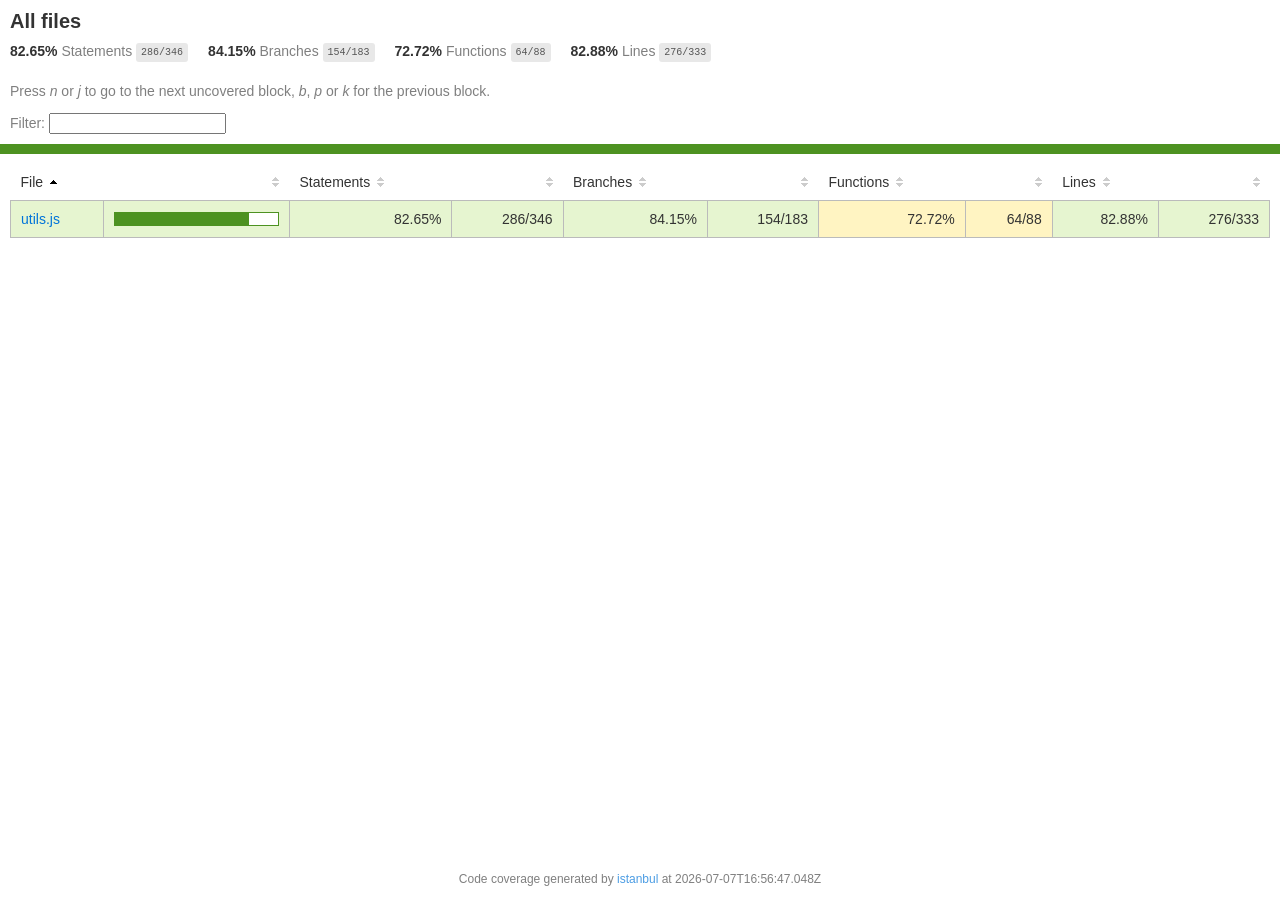
<file: coverage/lcov-report/index.html>
<!doctype html>
<html lang="en">

<head>
    <title>Code coverage report for All files</title>
    <meta charset="utf-8" />
    <link rel="stylesheet" href="prettify.css" />
    <link rel="stylesheet" href="base.css" />
    <link rel="shortcut icon" type="image/x-icon" href="favicon.png" />
    <meta name="viewport" content="width=device-width, initial-scale=1" />
    <style type='text/css'>
        .coverage-summary .sorter {
            background-image: url(sort-arrow-sprite.png);
        }
    </style>
</head>
    
<body>
<div class='wrapper'>
    <div class='pad1'>
        <h1>All files</h1>
        <div class='clearfix'>
            
            <div class='fl pad1y space-right2'>
                <span class="strong">82.65% </span>
                <span class="quiet">Statements</span>
                <span class='fraction'>286/346</span>
            </div>
        
            
            <div class='fl pad1y space-right2'>
                <span class="strong">84.15% </span>
                <span class="quiet">Branches</span>
                <span class='fraction'>154/183</span>
            </div>
        
            
            <div class='fl pad1y space-right2'>
                <span class="strong">72.72% </span>
                <span class="quiet">Functions</span>
                <span class='fraction'>64/88</span>
            </div>
        
            
            <div class='fl pad1y space-right2'>
                <span class="strong">82.88% </span>
                <span class="quiet">Lines</span>
                <span class='fraction'>276/333</span>
            </div>
        
            
        </div>
        <p class="quiet">
            Press <em>n</em> or <em>j</em> to go to the next uncovered block, <em>b</em>, <em>p</em> or <em>k</em> for the previous block.
        </p>
        <template id="filterTemplate">
            <div class="quiet">
                Filter:
                <input type="search" id="fileSearch">
            </div>
        </template>
    </div>
    <div class='status-line high'></div>
    <div class="pad1">
<table class="coverage-summary">
<thead>
<tr>
   <th data-col="file" data-fmt="html" data-html="true" class="file">File</th>
   <th data-col="pic" data-type="number" data-fmt="html" data-html="true" class="pic"></th>
   <th data-col="statements" data-type="number" data-fmt="pct" class="pct">Statements</th>
   <th data-col="statements_raw" data-type="number" data-fmt="html" class="abs"></th>
   <th data-col="branches" data-type="number" data-fmt="pct" class="pct">Branches</th>
   <th data-col="branches_raw" data-type="number" data-fmt="html" class="abs"></th>
   <th data-col="functions" data-type="number" data-fmt="pct" class="pct">Functions</th>
   <th data-col="functions_raw" data-type="number" data-fmt="html" class="abs"></th>
   <th data-col="lines" data-type="number" data-fmt="pct" class="pct">Lines</th>
   <th data-col="lines_raw" data-type="number" data-fmt="html" class="abs"></th>
</tr>
</thead>
<tbody><tr>
	<td class="file high" data-value="utils.js"><a href="utils.js.html">utils.js</a></td>
	<td data-value="82.65" class="pic high">
	<div class="chart"><div class="cover-fill" style="width: 82%"></div><div class="cover-empty" style="width: 18%"></div></div>
	</td>
	<td data-value="82.65" class="pct high">82.65%</td>
	<td data-value="346" class="abs high">286/346</td>
	<td data-value="84.15" class="pct high">84.15%</td>
	<td data-value="183" class="abs high">154/183</td>
	<td data-value="72.72" class="pct medium">72.72%</td>
	<td data-value="88" class="abs medium">64/88</td>
	<td data-value="82.88" class="pct high">82.88%</td>
	<td data-value="333" class="abs high">276/333</td>
	</tr>

</tbody>
</table>
</div>
                <div class='push'></div><!-- for sticky footer -->
            </div><!-- /wrapper -->
            <div class='footer quiet pad2 space-top1 center small'>
                Code coverage generated by
                <a href="https://istanbul.js.org/" target="_blank" rel="noopener noreferrer">istanbul</a>
                at 2026-07-07T16:56:47.048Z
            </div>
        <script src="prettify.js"></script>
        <script>
            window.onload = function () {
                prettyPrint();
            };
        </script>
        <script src="sorter.js"></script>
        <script src="block-navigation.js"></script>
    </body>
</html>
</file>
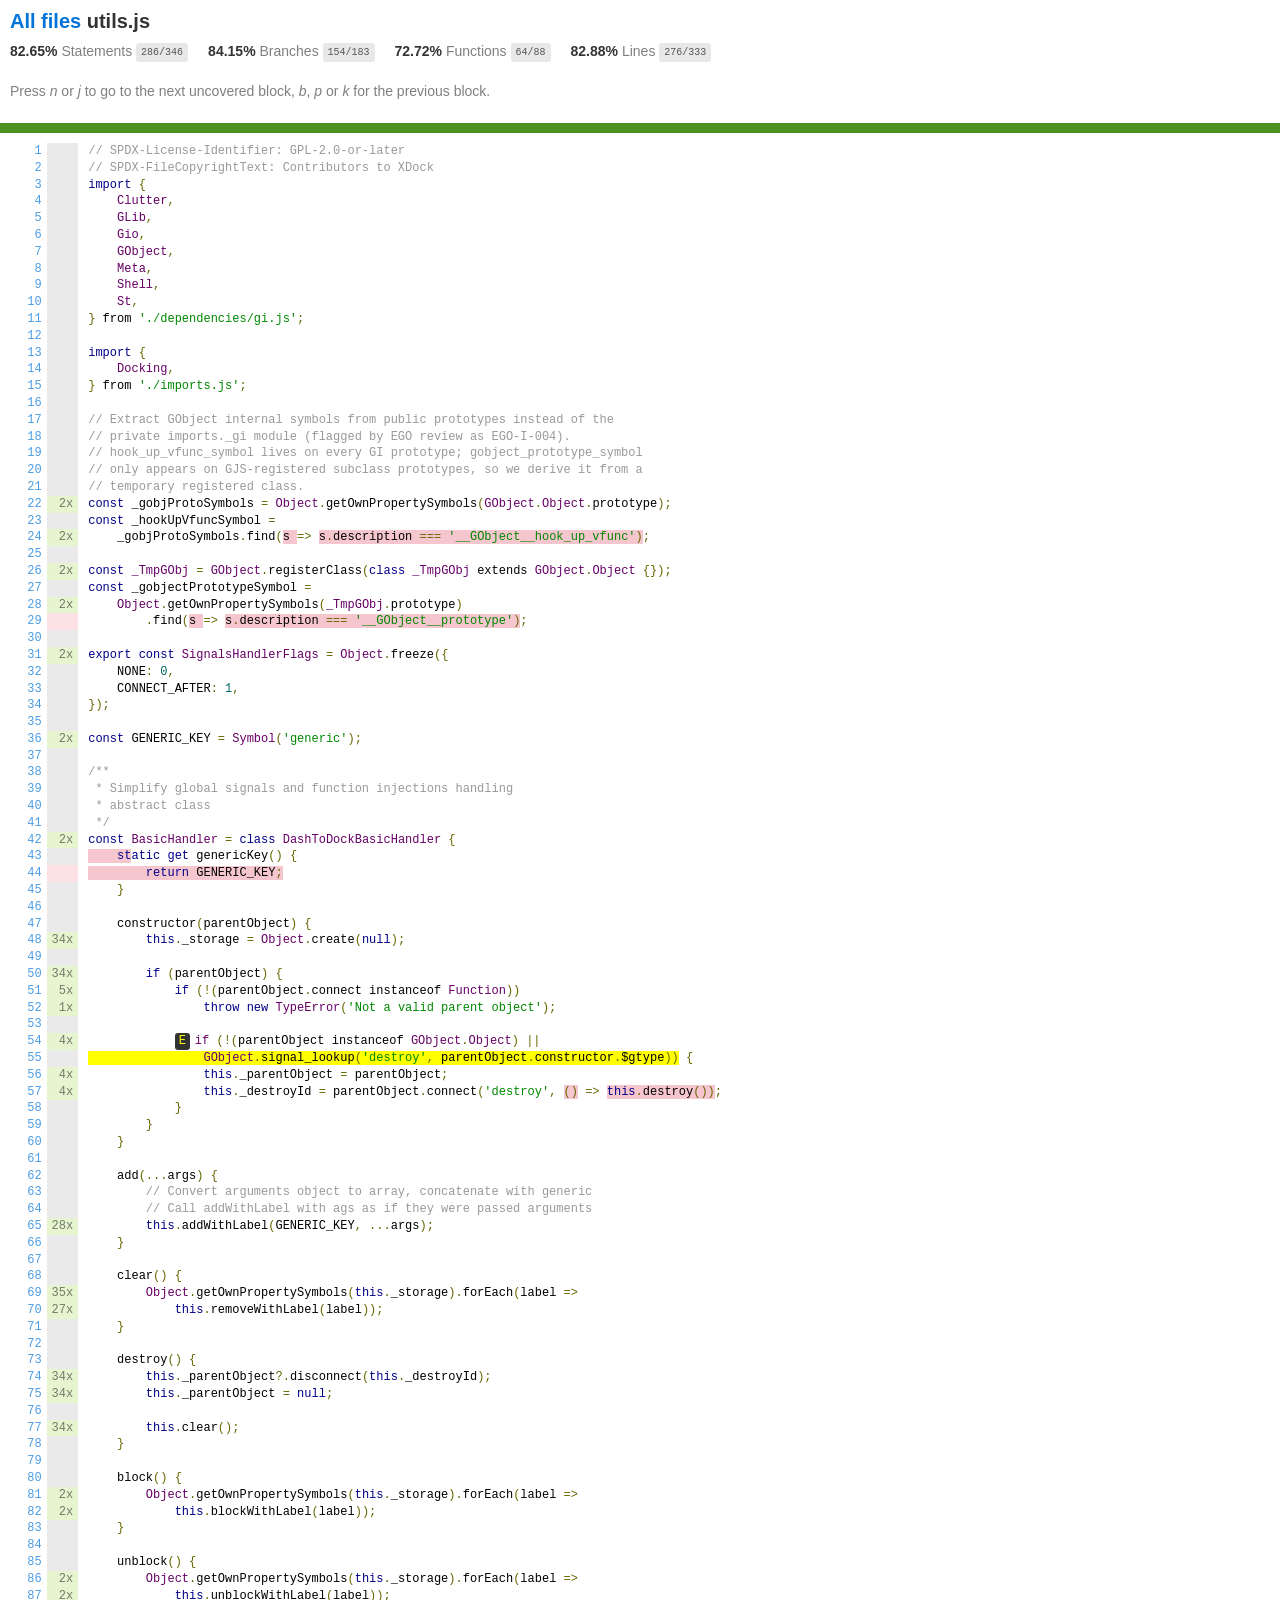
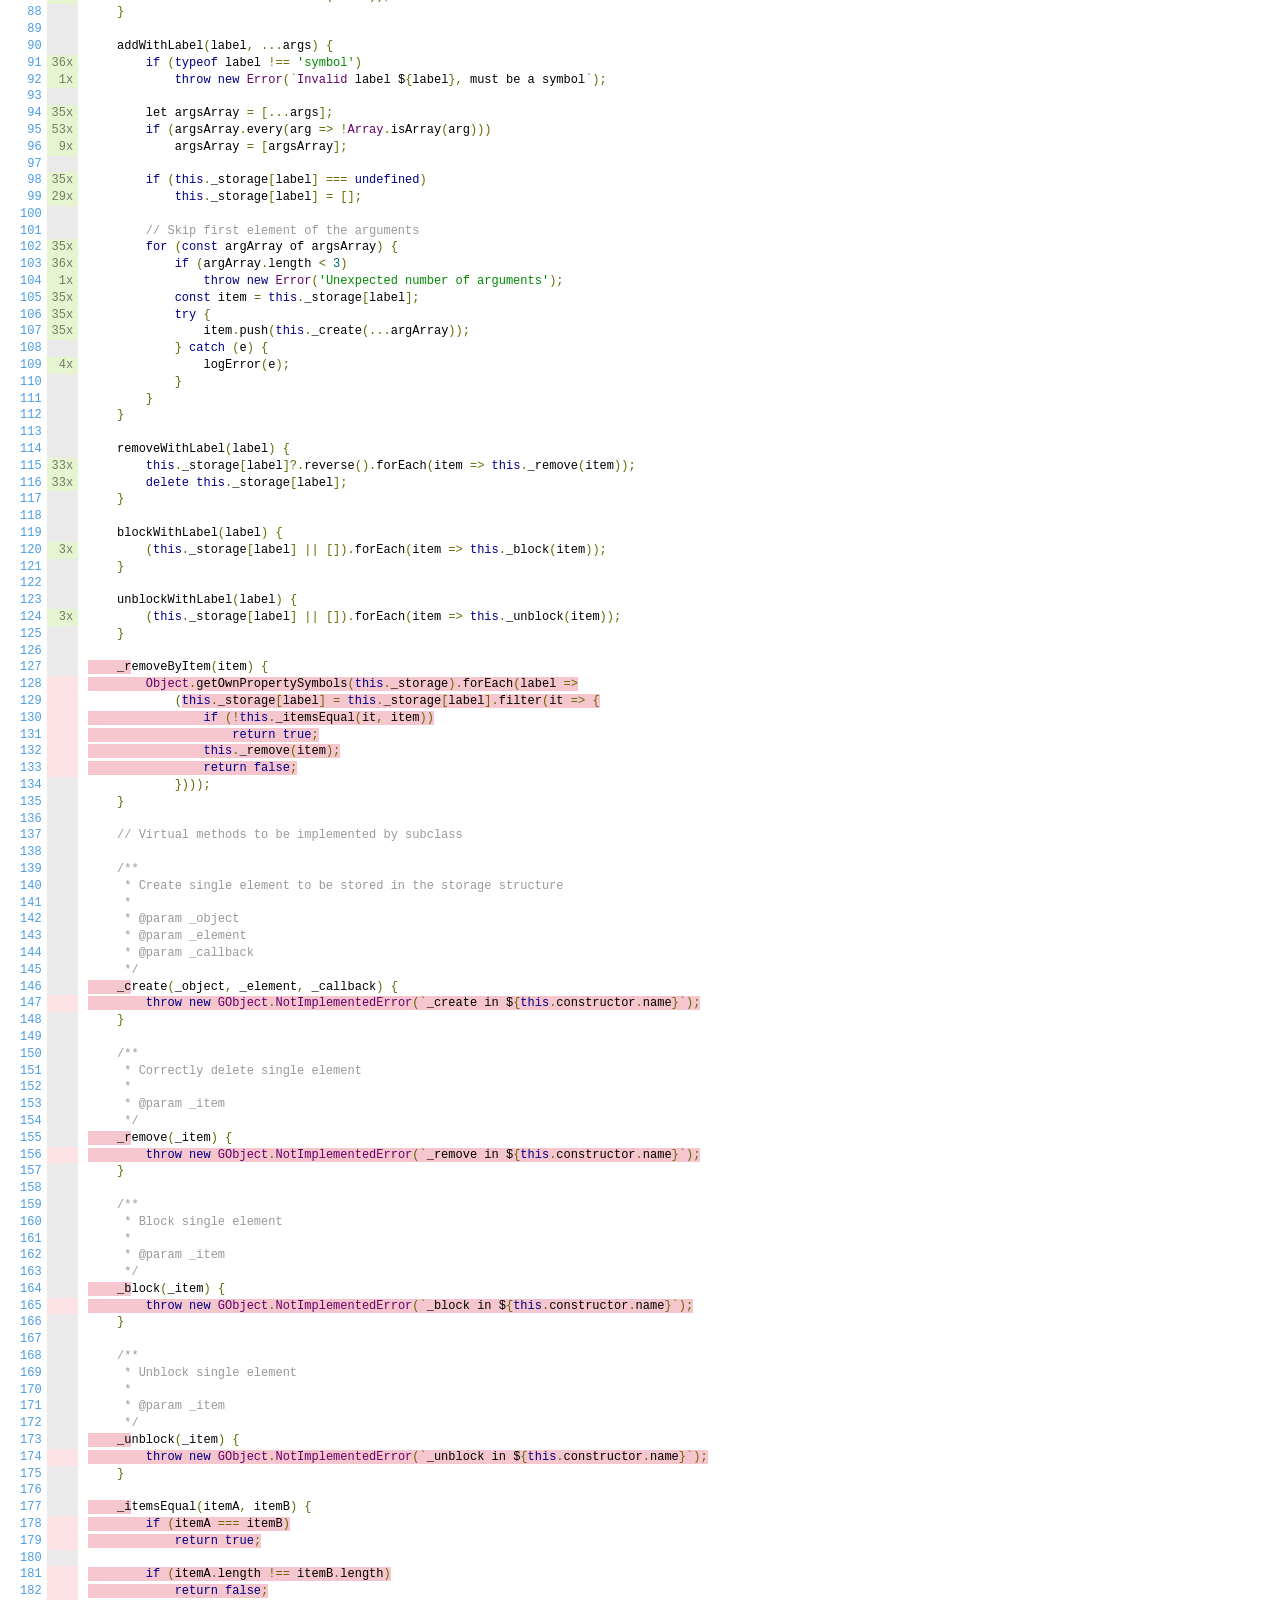
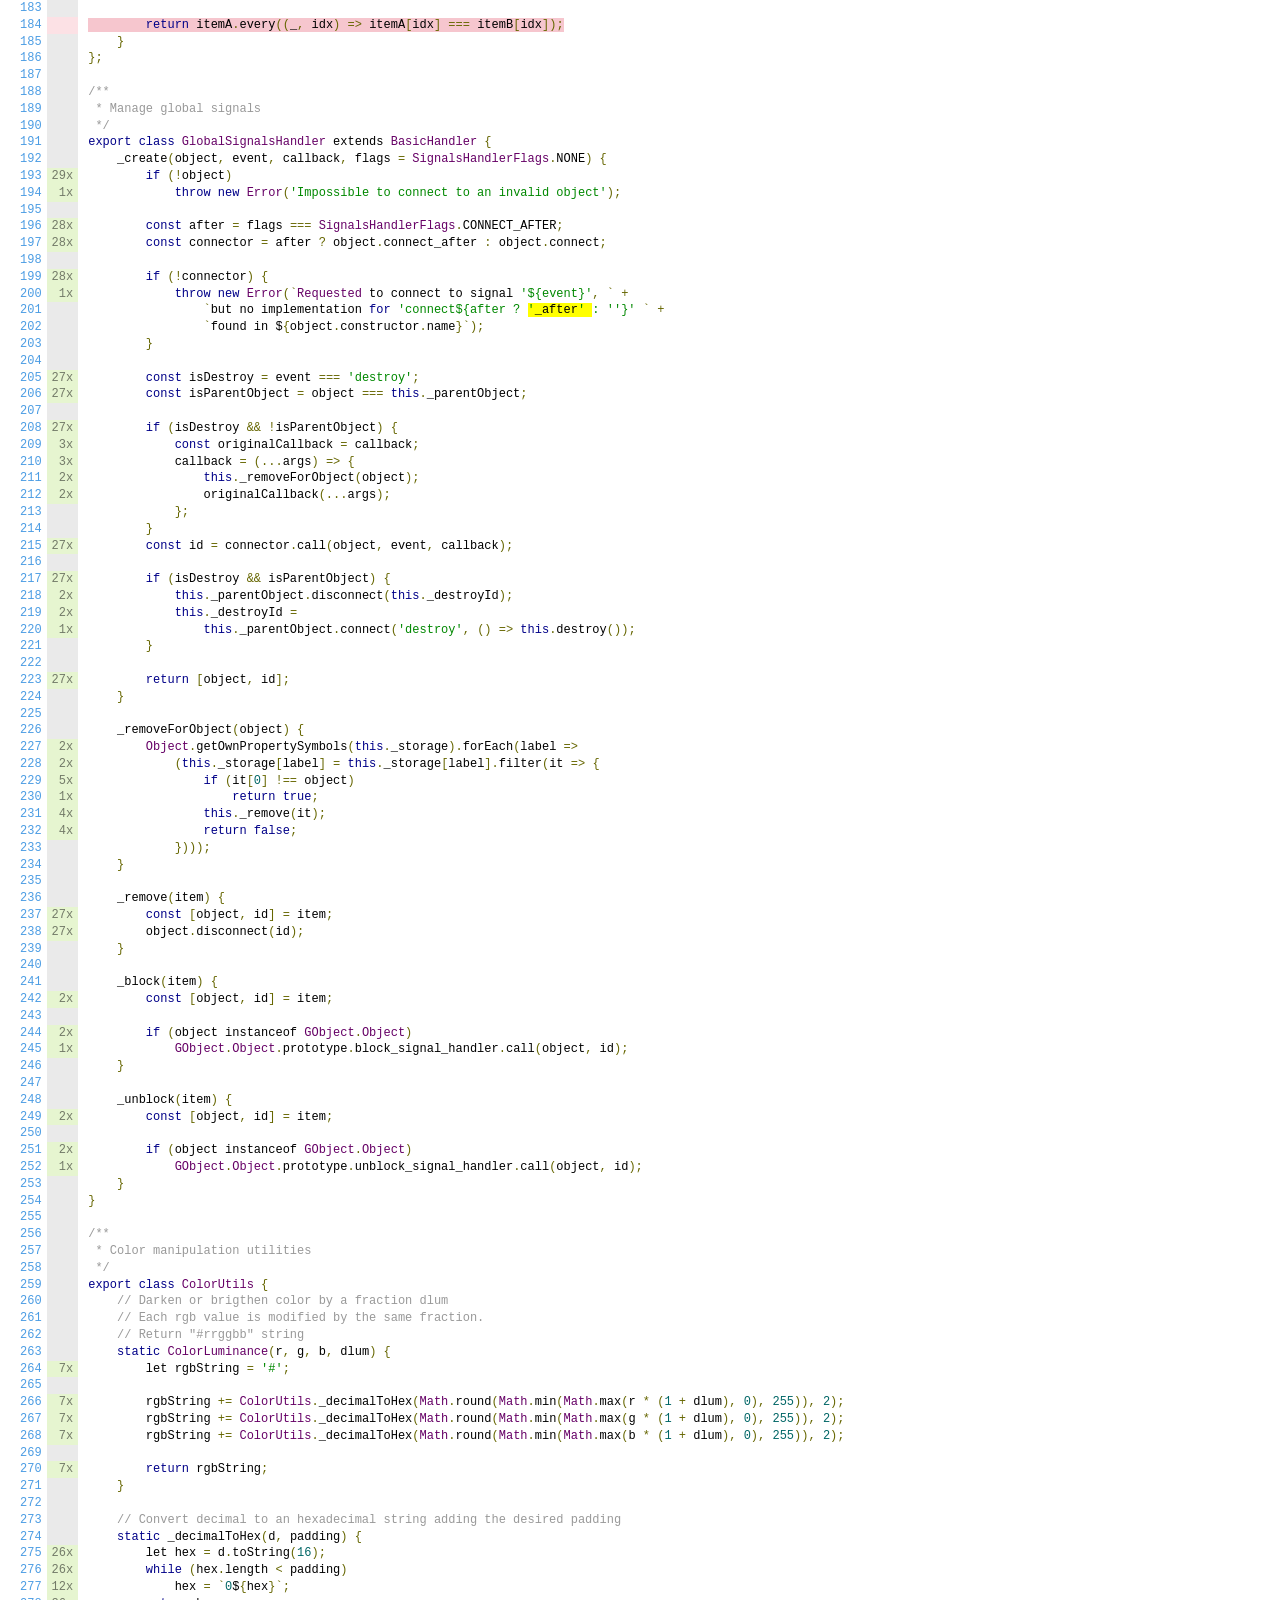
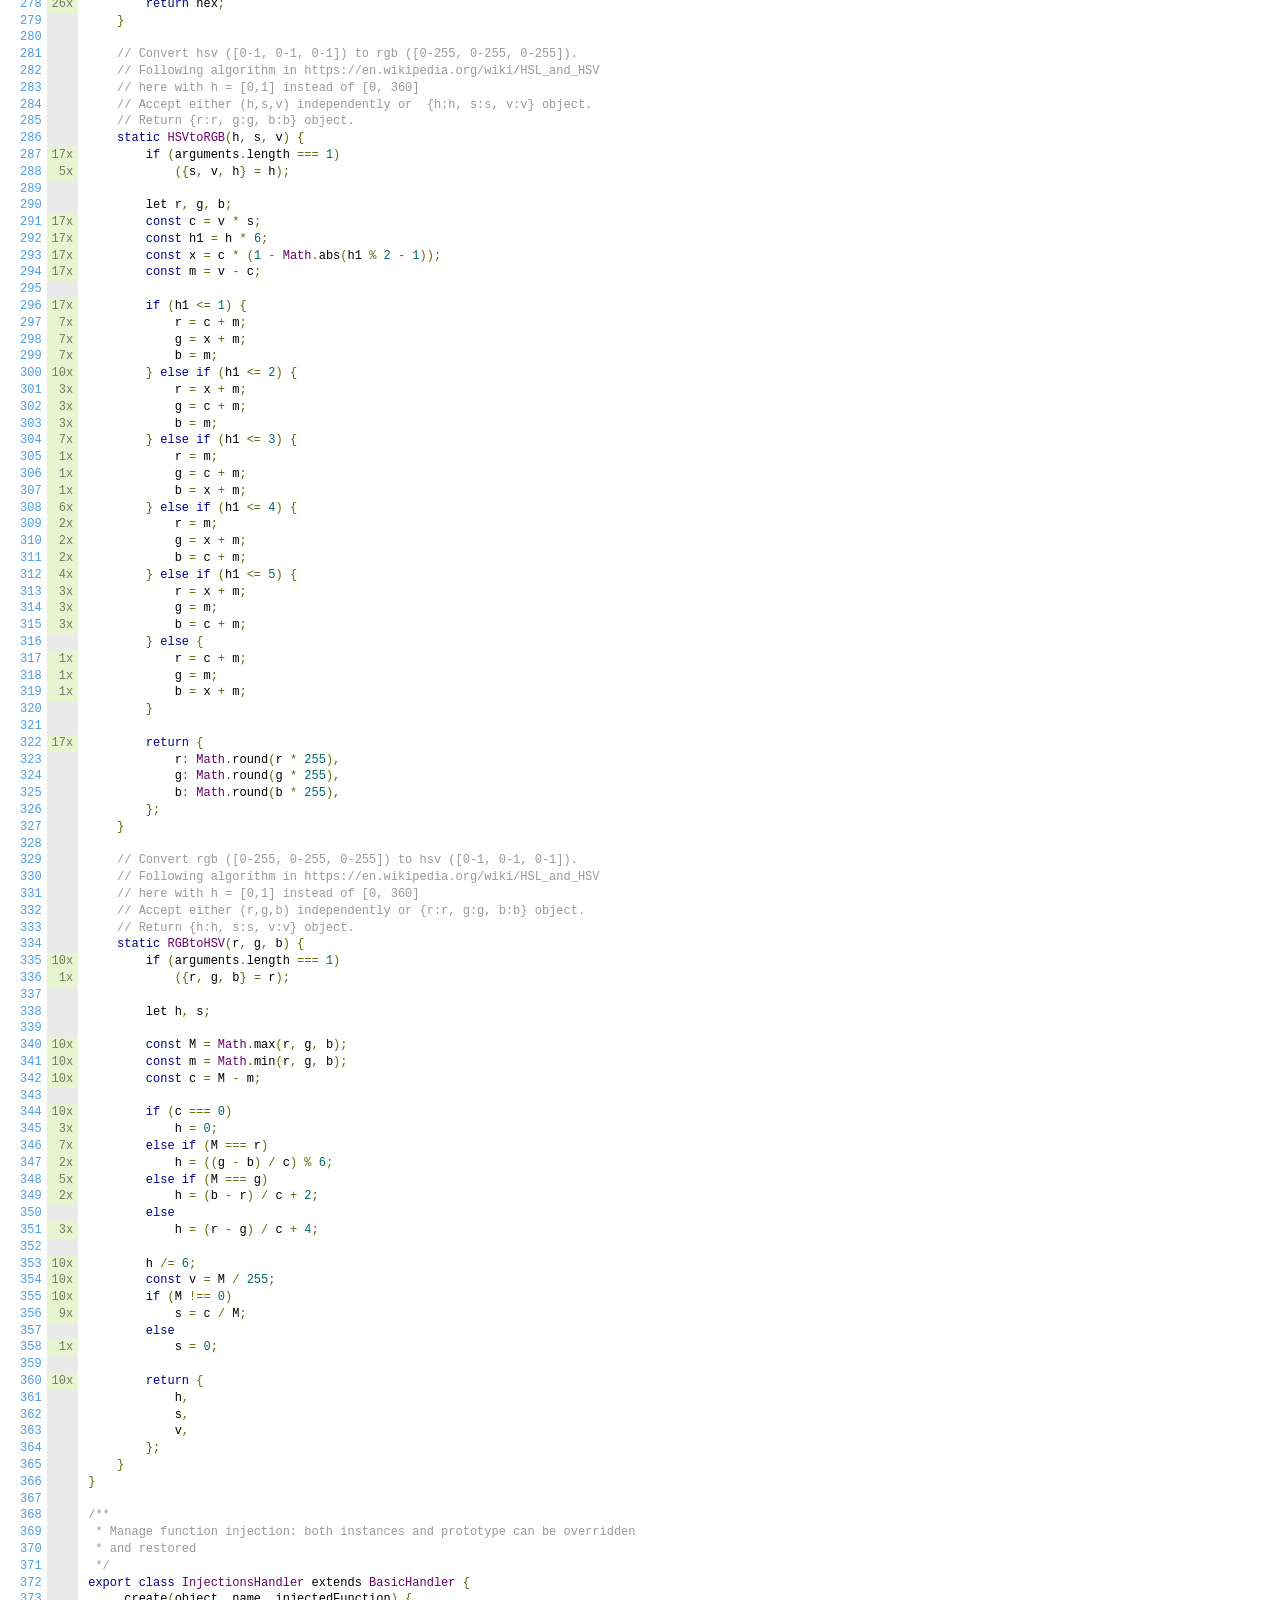
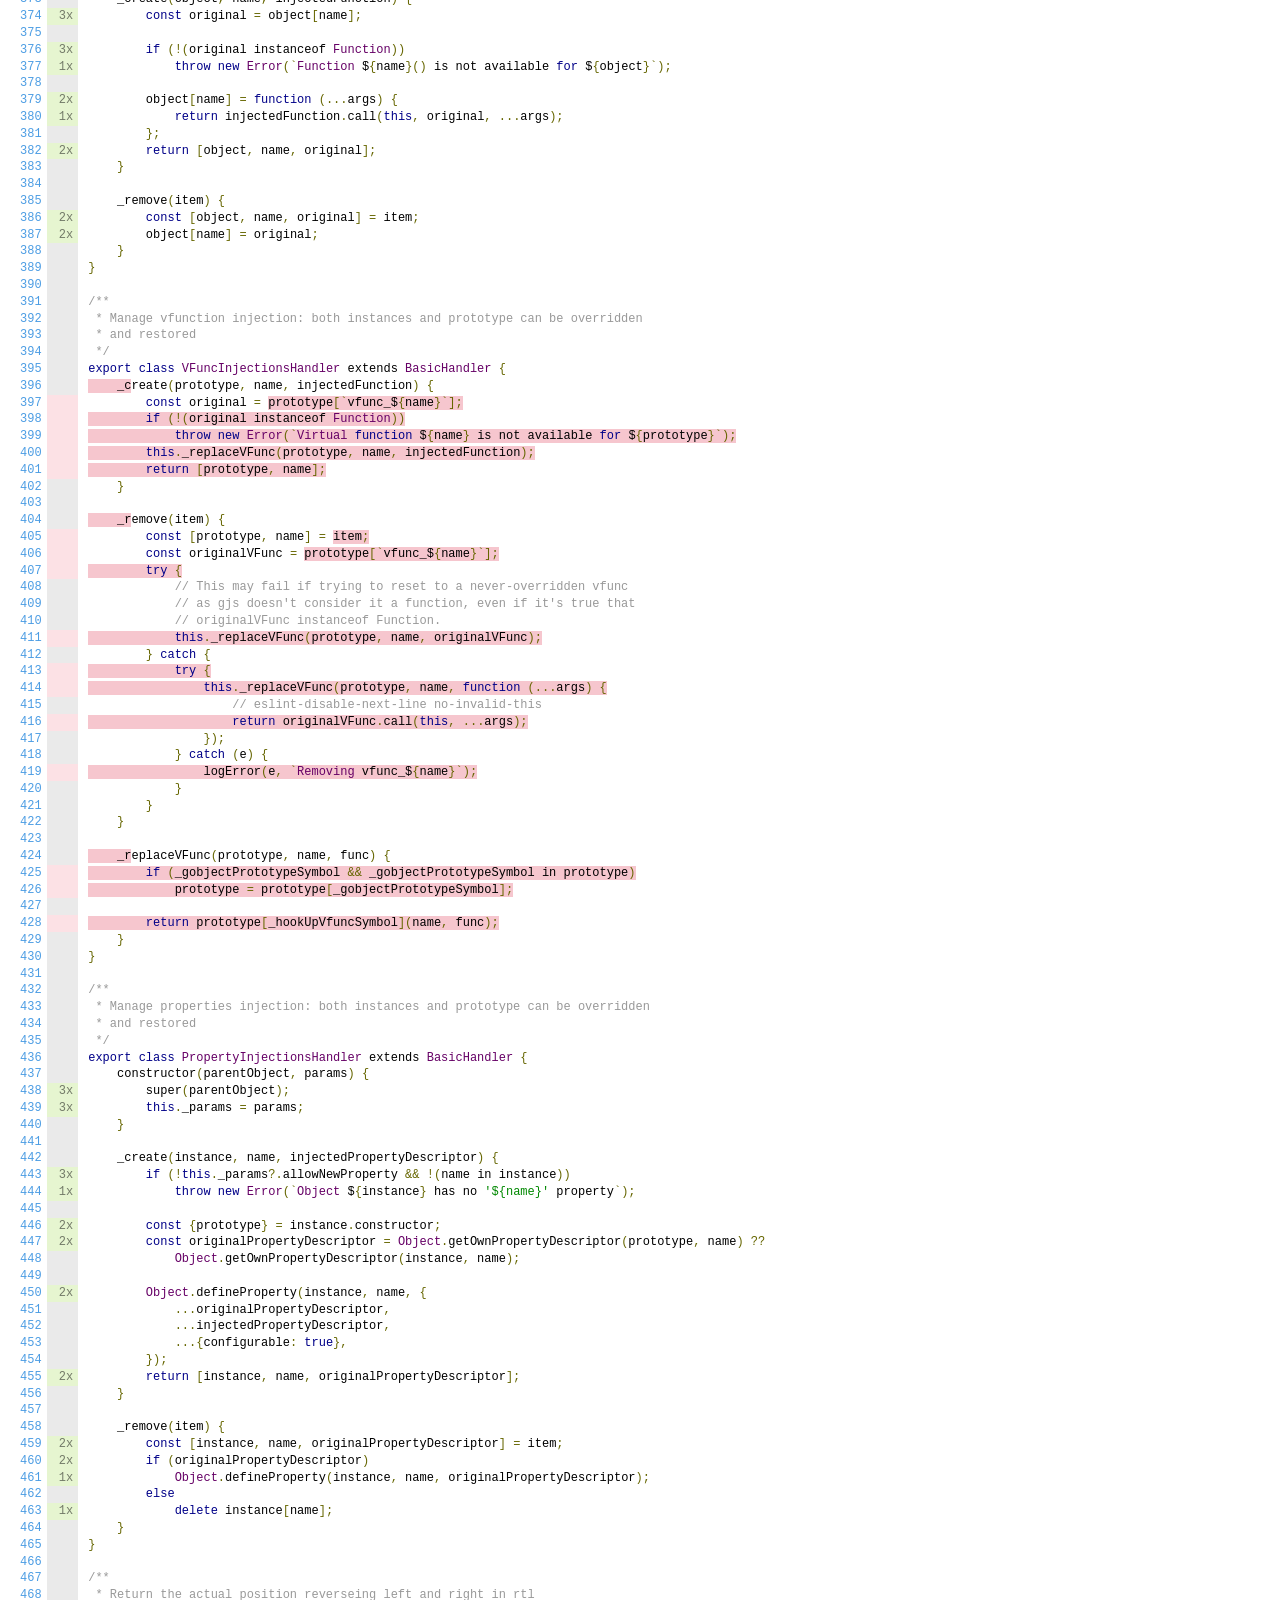
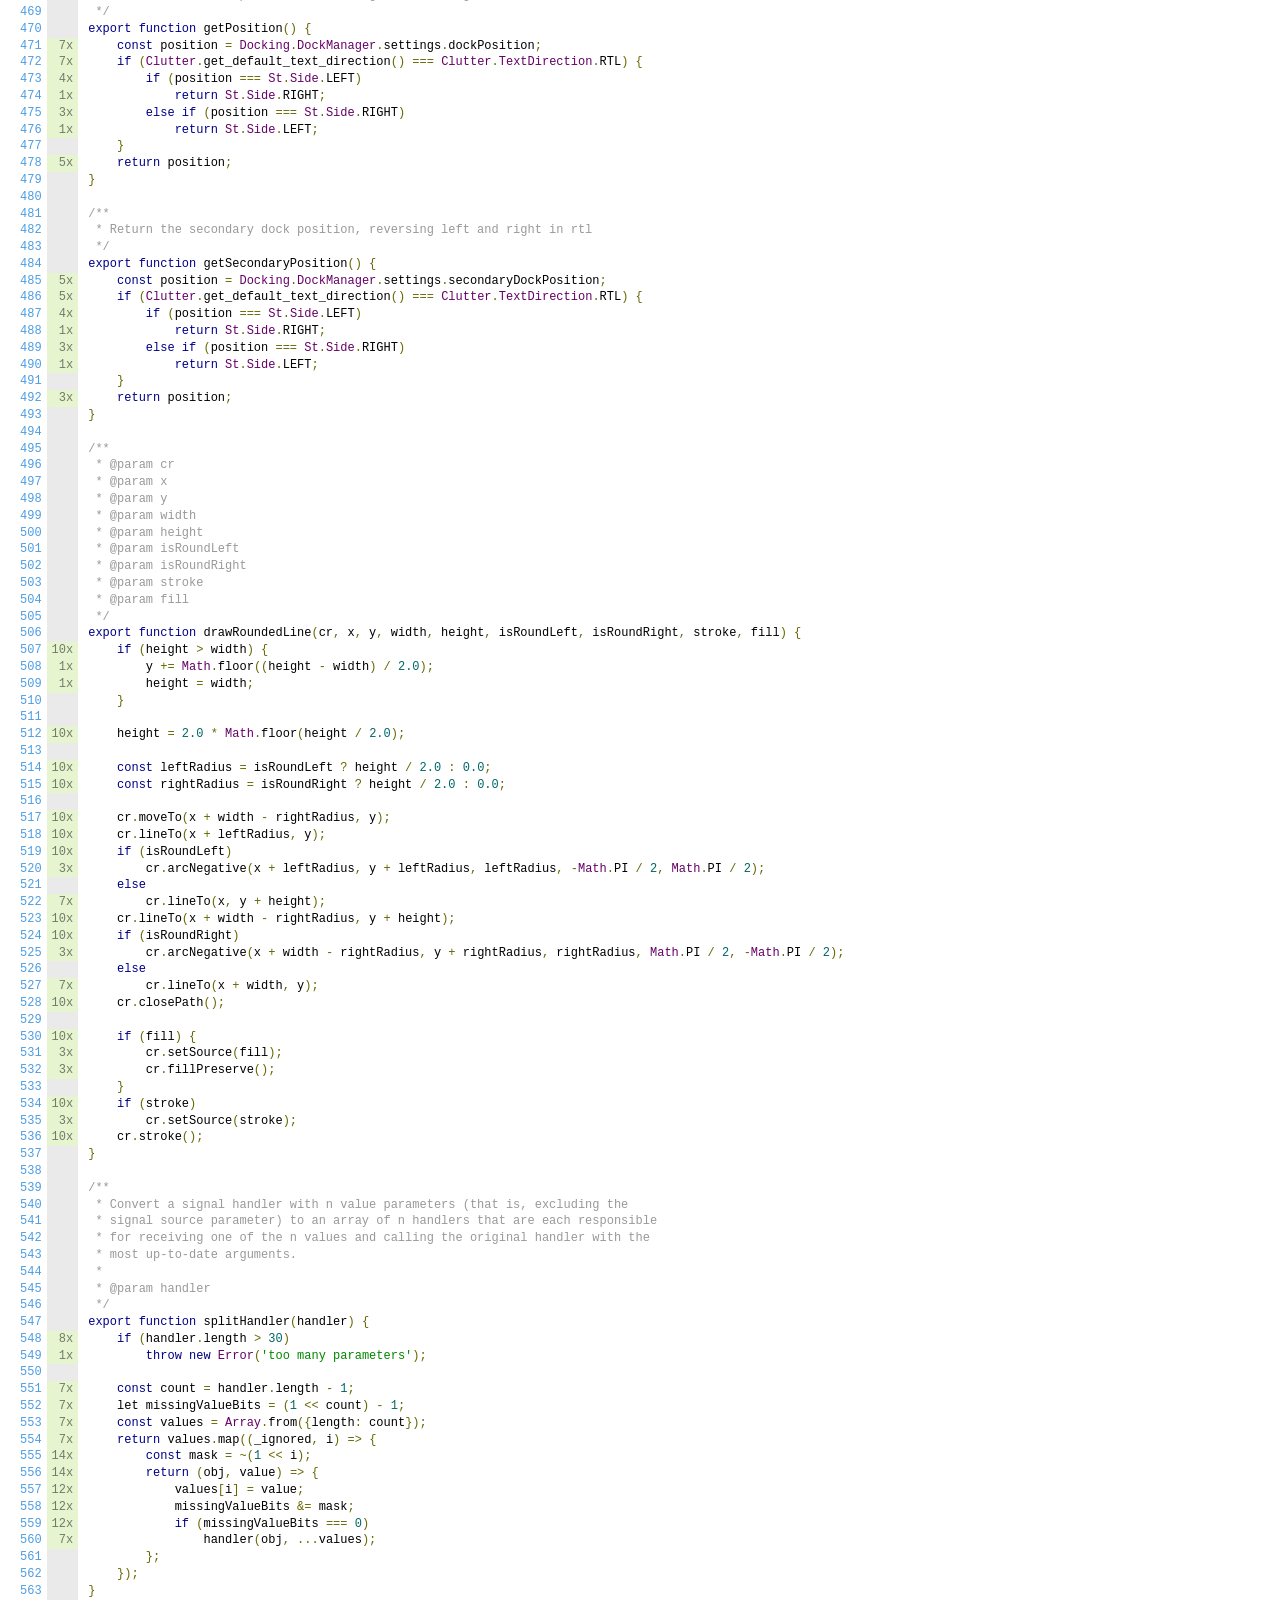
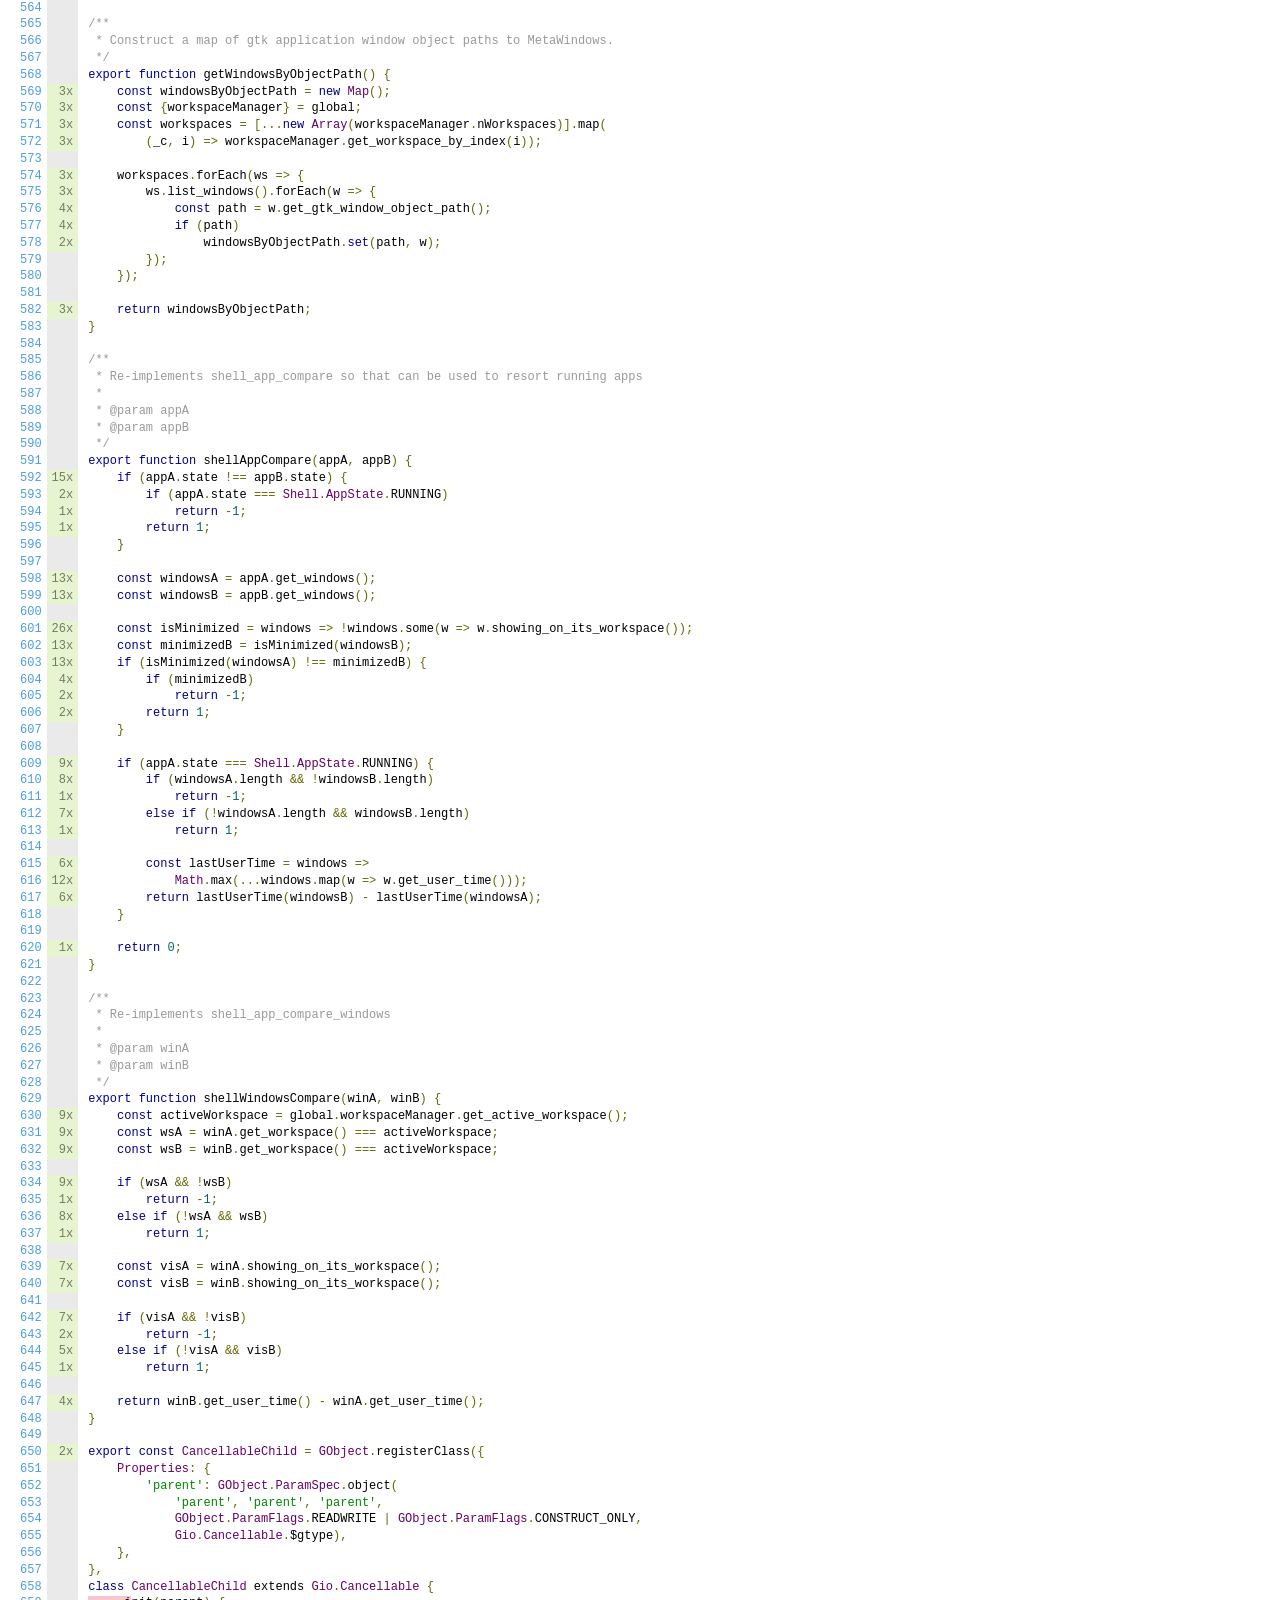
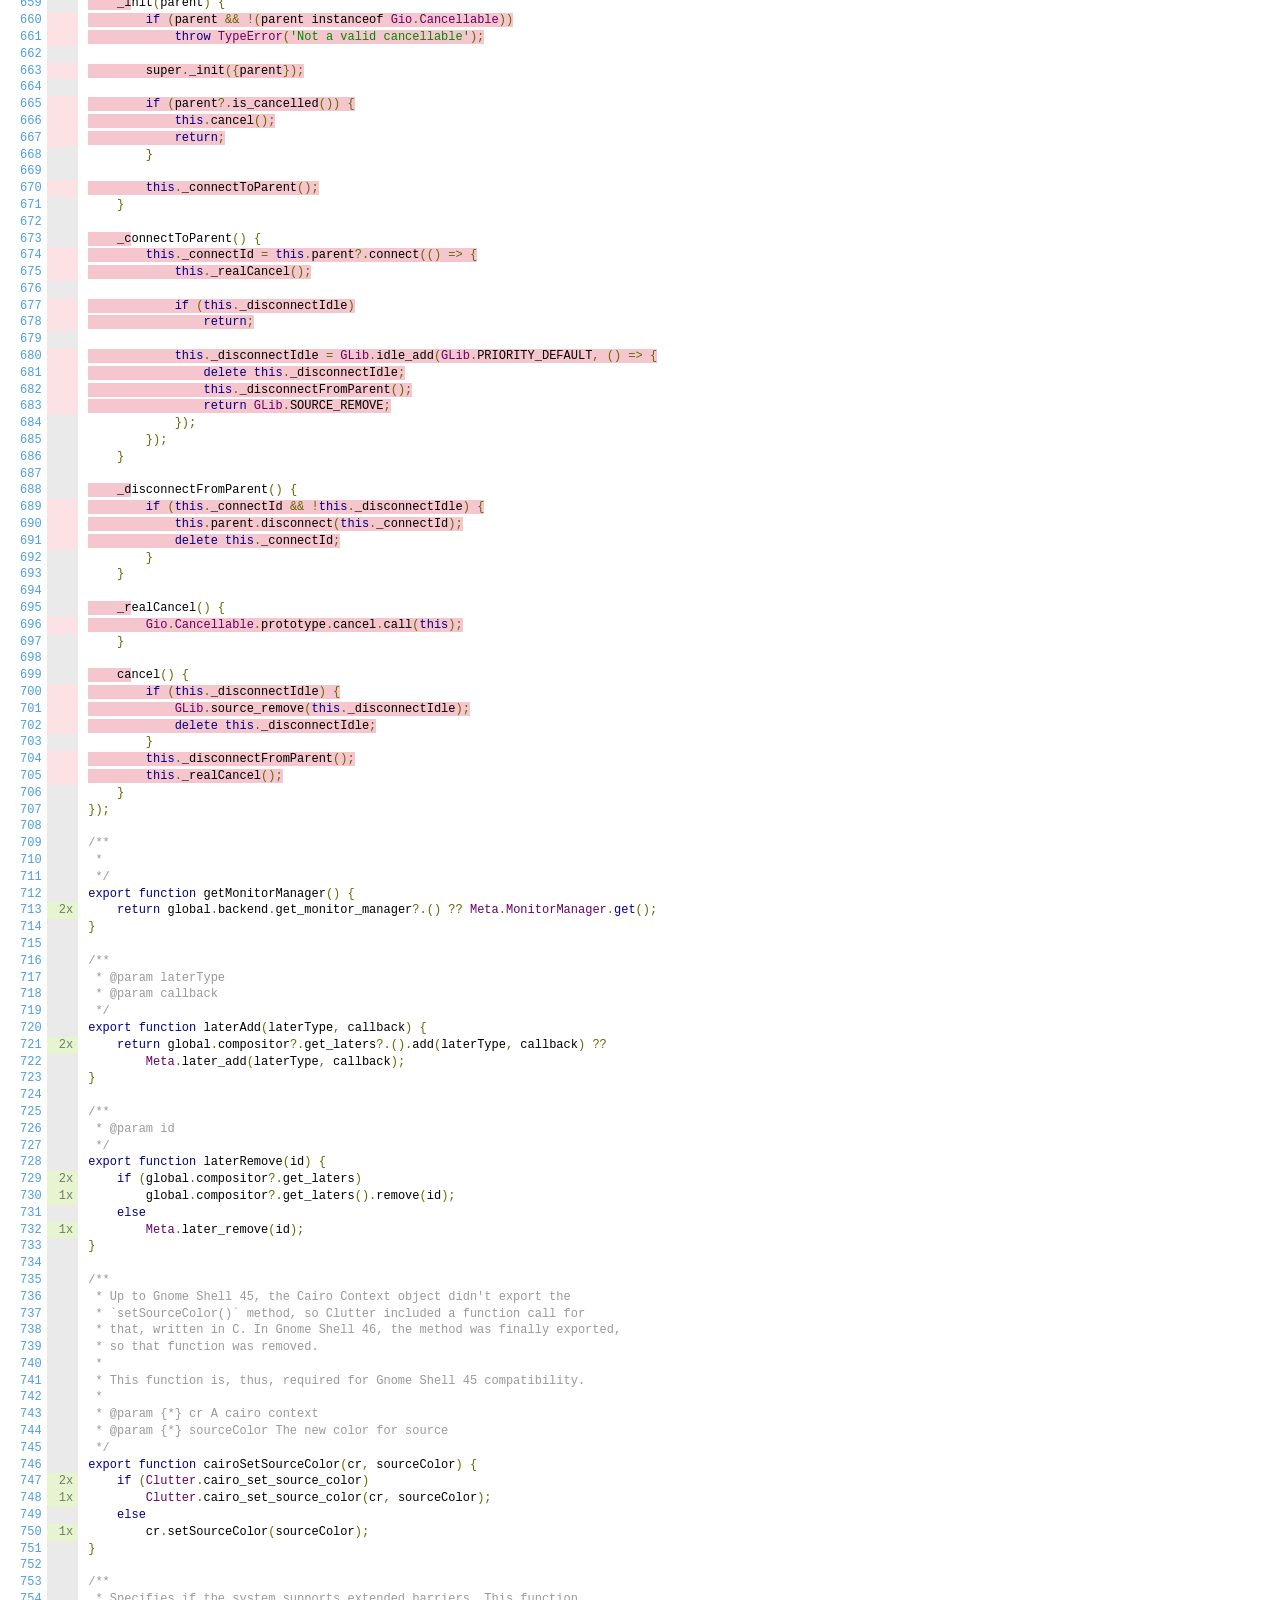
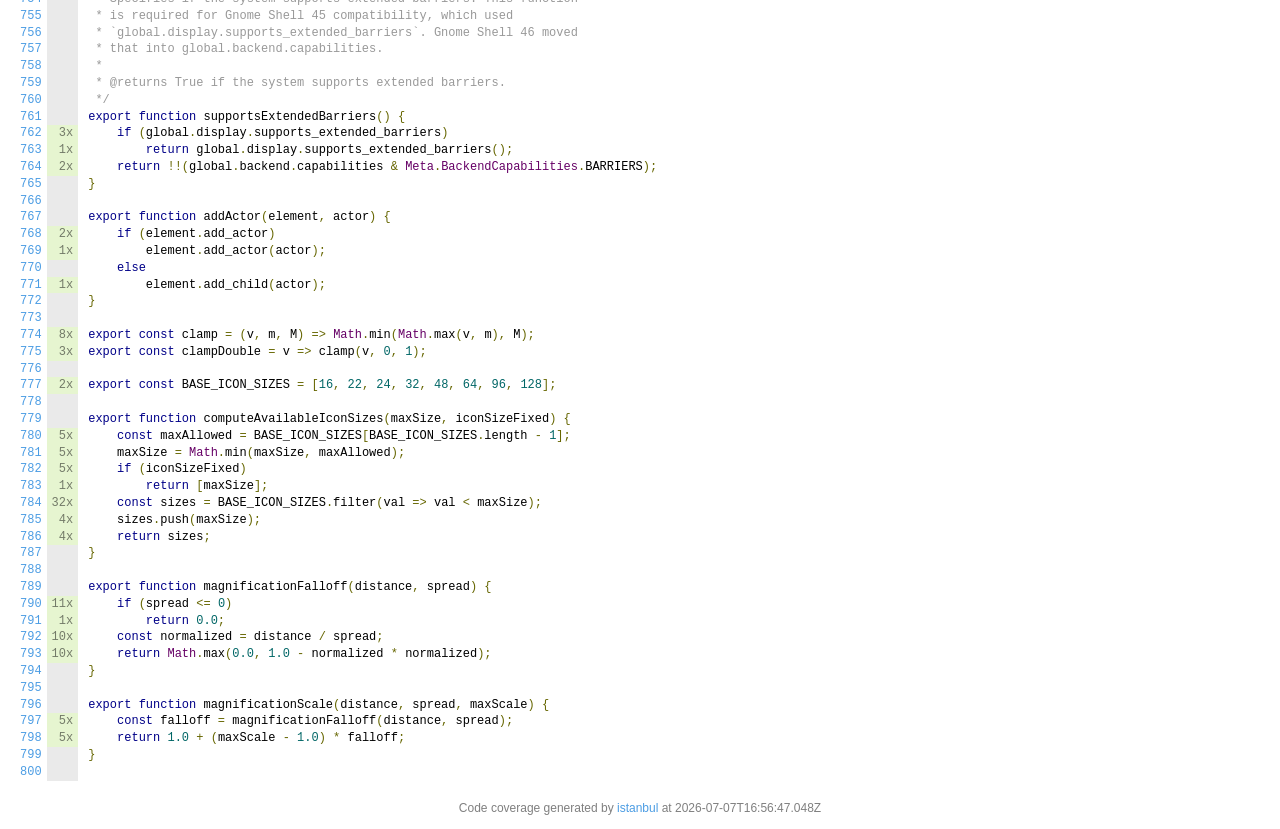
<file: coverage/lcov-report/utils.js.html>
<!doctype html>
<html lang="en">

<head>
    <title>Code coverage report for utils.js</title>
    <meta charset="utf-8" />
    <link rel="stylesheet" href="prettify.css" />
    <link rel="stylesheet" href="base.css" />
    <link rel="shortcut icon" type="image/x-icon" href="favicon.png" />
    <meta name="viewport" content="width=device-width, initial-scale=1" />
    <style type='text/css'>
        .coverage-summary .sorter {
            background-image: url(sort-arrow-sprite.png);
        }
    </style>
</head>
    
<body>
<div class='wrapper'>
    <div class='pad1'>
        <h1><a href="index.html">All files</a> utils.js</h1>
        <div class='clearfix'>
            
            <div class='fl pad1y space-right2'>
                <span class="strong">82.65% </span>
                <span class="quiet">Statements</span>
                <span class='fraction'>286/346</span>
            </div>
        
            
            <div class='fl pad1y space-right2'>
                <span class="strong">84.15% </span>
                <span class="quiet">Branches</span>
                <span class='fraction'>154/183</span>
            </div>
        
            
            <div class='fl pad1y space-right2'>
                <span class="strong">72.72% </span>
                <span class="quiet">Functions</span>
                <span class='fraction'>64/88</span>
            </div>
        
            
            <div class='fl pad1y space-right2'>
                <span class="strong">82.88% </span>
                <span class="quiet">Lines</span>
                <span class='fraction'>276/333</span>
            </div>
        
            
        </div>
        <p class="quiet">
            Press <em>n</em> or <em>j</em> to go to the next uncovered block, <em>b</em>, <em>p</em> or <em>k</em> for the previous block.
        </p>
        <template id="filterTemplate">
            <div class="quiet">
                Filter:
                <input type="search" id="fileSearch">
            </div>
        </template>
    </div>
    <div class='status-line high'></div>
    <pre><table class="coverage">
<tr><td class="line-count quiet"><a name='L1'></a><a href='#L1'>1</a>
<a name='L2'></a><a href='#L2'>2</a>
<a name='L3'></a><a href='#L3'>3</a>
<a name='L4'></a><a href='#L4'>4</a>
<a name='L5'></a><a href='#L5'>5</a>
<a name='L6'></a><a href='#L6'>6</a>
<a name='L7'></a><a href='#L7'>7</a>
<a name='L8'></a><a href='#L8'>8</a>
<a name='L9'></a><a href='#L9'>9</a>
<a name='L10'></a><a href='#L10'>10</a>
<a name='L11'></a><a href='#L11'>11</a>
<a name='L12'></a><a href='#L12'>12</a>
<a name='L13'></a><a href='#L13'>13</a>
<a name='L14'></a><a href='#L14'>14</a>
<a name='L15'></a><a href='#L15'>15</a>
<a name='L16'></a><a href='#L16'>16</a>
<a name='L17'></a><a href='#L17'>17</a>
<a name='L18'></a><a href='#L18'>18</a>
<a name='L19'></a><a href='#L19'>19</a>
<a name='L20'></a><a href='#L20'>20</a>
<a name='L21'></a><a href='#L21'>21</a>
<a name='L22'></a><a href='#L22'>22</a>
<a name='L23'></a><a href='#L23'>23</a>
<a name='L24'></a><a href='#L24'>24</a>
<a name='L25'></a><a href='#L25'>25</a>
<a name='L26'></a><a href='#L26'>26</a>
<a name='L27'></a><a href='#L27'>27</a>
<a name='L28'></a><a href='#L28'>28</a>
<a name='L29'></a><a href='#L29'>29</a>
<a name='L30'></a><a href='#L30'>30</a>
<a name='L31'></a><a href='#L31'>31</a>
<a name='L32'></a><a href='#L32'>32</a>
<a name='L33'></a><a href='#L33'>33</a>
<a name='L34'></a><a href='#L34'>34</a>
<a name='L35'></a><a href='#L35'>35</a>
<a name='L36'></a><a href='#L36'>36</a>
<a name='L37'></a><a href='#L37'>37</a>
<a name='L38'></a><a href='#L38'>38</a>
<a name='L39'></a><a href='#L39'>39</a>
<a name='L40'></a><a href='#L40'>40</a>
<a name='L41'></a><a href='#L41'>41</a>
<a name='L42'></a><a href='#L42'>42</a>
<a name='L43'></a><a href='#L43'>43</a>
<a name='L44'></a><a href='#L44'>44</a>
<a name='L45'></a><a href='#L45'>45</a>
<a name='L46'></a><a href='#L46'>46</a>
<a name='L47'></a><a href='#L47'>47</a>
<a name='L48'></a><a href='#L48'>48</a>
<a name='L49'></a><a href='#L49'>49</a>
<a name='L50'></a><a href='#L50'>50</a>
<a name='L51'></a><a href='#L51'>51</a>
<a name='L52'></a><a href='#L52'>52</a>
<a name='L53'></a><a href='#L53'>53</a>
<a name='L54'></a><a href='#L54'>54</a>
<a name='L55'></a><a href='#L55'>55</a>
<a name='L56'></a><a href='#L56'>56</a>
<a name='L57'></a><a href='#L57'>57</a>
<a name='L58'></a><a href='#L58'>58</a>
<a name='L59'></a><a href='#L59'>59</a>
<a name='L60'></a><a href='#L60'>60</a>
<a name='L61'></a><a href='#L61'>61</a>
<a name='L62'></a><a href='#L62'>62</a>
<a name='L63'></a><a href='#L63'>63</a>
<a name='L64'></a><a href='#L64'>64</a>
<a name='L65'></a><a href='#L65'>65</a>
<a name='L66'></a><a href='#L66'>66</a>
<a name='L67'></a><a href='#L67'>67</a>
<a name='L68'></a><a href='#L68'>68</a>
<a name='L69'></a><a href='#L69'>69</a>
<a name='L70'></a><a href='#L70'>70</a>
<a name='L71'></a><a href='#L71'>71</a>
<a name='L72'></a><a href='#L72'>72</a>
<a name='L73'></a><a href='#L73'>73</a>
<a name='L74'></a><a href='#L74'>74</a>
<a name='L75'></a><a href='#L75'>75</a>
<a name='L76'></a><a href='#L76'>76</a>
<a name='L77'></a><a href='#L77'>77</a>
<a name='L78'></a><a href='#L78'>78</a>
<a name='L79'></a><a href='#L79'>79</a>
<a name='L80'></a><a href='#L80'>80</a>
<a name='L81'></a><a href='#L81'>81</a>
<a name='L82'></a><a href='#L82'>82</a>
<a name='L83'></a><a href='#L83'>83</a>
<a name='L84'></a><a href='#L84'>84</a>
<a name='L85'></a><a href='#L85'>85</a>
<a name='L86'></a><a href='#L86'>86</a>
<a name='L87'></a><a href='#L87'>87</a>
<a name='L88'></a><a href='#L88'>88</a>
<a name='L89'></a><a href='#L89'>89</a>
<a name='L90'></a><a href='#L90'>90</a>
<a name='L91'></a><a href='#L91'>91</a>
<a name='L92'></a><a href='#L92'>92</a>
<a name='L93'></a><a href='#L93'>93</a>
<a name='L94'></a><a href='#L94'>94</a>
<a name='L95'></a><a href='#L95'>95</a>
<a name='L96'></a><a href='#L96'>96</a>
<a name='L97'></a><a href='#L97'>97</a>
<a name='L98'></a><a href='#L98'>98</a>
<a name='L99'></a><a href='#L99'>99</a>
<a name='L100'></a><a href='#L100'>100</a>
<a name='L101'></a><a href='#L101'>101</a>
<a name='L102'></a><a href='#L102'>102</a>
<a name='L103'></a><a href='#L103'>103</a>
<a name='L104'></a><a href='#L104'>104</a>
<a name='L105'></a><a href='#L105'>105</a>
<a name='L106'></a><a href='#L106'>106</a>
<a name='L107'></a><a href='#L107'>107</a>
<a name='L108'></a><a href='#L108'>108</a>
<a name='L109'></a><a href='#L109'>109</a>
<a name='L110'></a><a href='#L110'>110</a>
<a name='L111'></a><a href='#L111'>111</a>
<a name='L112'></a><a href='#L112'>112</a>
<a name='L113'></a><a href='#L113'>113</a>
<a name='L114'></a><a href='#L114'>114</a>
<a name='L115'></a><a href='#L115'>115</a>
<a name='L116'></a><a href='#L116'>116</a>
<a name='L117'></a><a href='#L117'>117</a>
<a name='L118'></a><a href='#L118'>118</a>
<a name='L119'></a><a href='#L119'>119</a>
<a name='L120'></a><a href='#L120'>120</a>
<a name='L121'></a><a href='#L121'>121</a>
<a name='L122'></a><a href='#L122'>122</a>
<a name='L123'></a><a href='#L123'>123</a>
<a name='L124'></a><a href='#L124'>124</a>
<a name='L125'></a><a href='#L125'>125</a>
<a name='L126'></a><a href='#L126'>126</a>
<a name='L127'></a><a href='#L127'>127</a>
<a name='L128'></a><a href='#L128'>128</a>
<a name='L129'></a><a href='#L129'>129</a>
<a name='L130'></a><a href='#L130'>130</a>
<a name='L131'></a><a href='#L131'>131</a>
<a name='L132'></a><a href='#L132'>132</a>
<a name='L133'></a><a href='#L133'>133</a>
<a name='L134'></a><a href='#L134'>134</a>
<a name='L135'></a><a href='#L135'>135</a>
<a name='L136'></a><a href='#L136'>136</a>
<a name='L137'></a><a href='#L137'>137</a>
<a name='L138'></a><a href='#L138'>138</a>
<a name='L139'></a><a href='#L139'>139</a>
<a name='L140'></a><a href='#L140'>140</a>
<a name='L141'></a><a href='#L141'>141</a>
<a name='L142'></a><a href='#L142'>142</a>
<a name='L143'></a><a href='#L143'>143</a>
<a name='L144'></a><a href='#L144'>144</a>
<a name='L145'></a><a href='#L145'>145</a>
<a name='L146'></a><a href='#L146'>146</a>
<a name='L147'></a><a href='#L147'>147</a>
<a name='L148'></a><a href='#L148'>148</a>
<a name='L149'></a><a href='#L149'>149</a>
<a name='L150'></a><a href='#L150'>150</a>
<a name='L151'></a><a href='#L151'>151</a>
<a name='L152'></a><a href='#L152'>152</a>
<a name='L153'></a><a href='#L153'>153</a>
<a name='L154'></a><a href='#L154'>154</a>
<a name='L155'></a><a href='#L155'>155</a>
<a name='L156'></a><a href='#L156'>156</a>
<a name='L157'></a><a href='#L157'>157</a>
<a name='L158'></a><a href='#L158'>158</a>
<a name='L159'></a><a href='#L159'>159</a>
<a name='L160'></a><a href='#L160'>160</a>
<a name='L161'></a><a href='#L161'>161</a>
<a name='L162'></a><a href='#L162'>162</a>
<a name='L163'></a><a href='#L163'>163</a>
<a name='L164'></a><a href='#L164'>164</a>
<a name='L165'></a><a href='#L165'>165</a>
<a name='L166'></a><a href='#L166'>166</a>
<a name='L167'></a><a href='#L167'>167</a>
<a name='L168'></a><a href='#L168'>168</a>
<a name='L169'></a><a href='#L169'>169</a>
<a name='L170'></a><a href='#L170'>170</a>
<a name='L171'></a><a href='#L171'>171</a>
<a name='L172'></a><a href='#L172'>172</a>
<a name='L173'></a><a href='#L173'>173</a>
<a name='L174'></a><a href='#L174'>174</a>
<a name='L175'></a><a href='#L175'>175</a>
<a name='L176'></a><a href='#L176'>176</a>
<a name='L177'></a><a href='#L177'>177</a>
<a name='L178'></a><a href='#L178'>178</a>
<a name='L179'></a><a href='#L179'>179</a>
<a name='L180'></a><a href='#L180'>180</a>
<a name='L181'></a><a href='#L181'>181</a>
<a name='L182'></a><a href='#L182'>182</a>
<a name='L183'></a><a href='#L183'>183</a>
<a name='L184'></a><a href='#L184'>184</a>
<a name='L185'></a><a href='#L185'>185</a>
<a name='L186'></a><a href='#L186'>186</a>
<a name='L187'></a><a href='#L187'>187</a>
<a name='L188'></a><a href='#L188'>188</a>
<a name='L189'></a><a href='#L189'>189</a>
<a name='L190'></a><a href='#L190'>190</a>
<a name='L191'></a><a href='#L191'>191</a>
<a name='L192'></a><a href='#L192'>192</a>
<a name='L193'></a><a href='#L193'>193</a>
<a name='L194'></a><a href='#L194'>194</a>
<a name='L195'></a><a href='#L195'>195</a>
<a name='L196'></a><a href='#L196'>196</a>
<a name='L197'></a><a href='#L197'>197</a>
<a name='L198'></a><a href='#L198'>198</a>
<a name='L199'></a><a href='#L199'>199</a>
<a name='L200'></a><a href='#L200'>200</a>
<a name='L201'></a><a href='#L201'>201</a>
<a name='L202'></a><a href='#L202'>202</a>
<a name='L203'></a><a href='#L203'>203</a>
<a name='L204'></a><a href='#L204'>204</a>
<a name='L205'></a><a href='#L205'>205</a>
<a name='L206'></a><a href='#L206'>206</a>
<a name='L207'></a><a href='#L207'>207</a>
<a name='L208'></a><a href='#L208'>208</a>
<a name='L209'></a><a href='#L209'>209</a>
<a name='L210'></a><a href='#L210'>210</a>
<a name='L211'></a><a href='#L211'>211</a>
<a name='L212'></a><a href='#L212'>212</a>
<a name='L213'></a><a href='#L213'>213</a>
<a name='L214'></a><a href='#L214'>214</a>
<a name='L215'></a><a href='#L215'>215</a>
<a name='L216'></a><a href='#L216'>216</a>
<a name='L217'></a><a href='#L217'>217</a>
<a name='L218'></a><a href='#L218'>218</a>
<a name='L219'></a><a href='#L219'>219</a>
<a name='L220'></a><a href='#L220'>220</a>
<a name='L221'></a><a href='#L221'>221</a>
<a name='L222'></a><a href='#L222'>222</a>
<a name='L223'></a><a href='#L223'>223</a>
<a name='L224'></a><a href='#L224'>224</a>
<a name='L225'></a><a href='#L225'>225</a>
<a name='L226'></a><a href='#L226'>226</a>
<a name='L227'></a><a href='#L227'>227</a>
<a name='L228'></a><a href='#L228'>228</a>
<a name='L229'></a><a href='#L229'>229</a>
<a name='L230'></a><a href='#L230'>230</a>
<a name='L231'></a><a href='#L231'>231</a>
<a name='L232'></a><a href='#L232'>232</a>
<a name='L233'></a><a href='#L233'>233</a>
<a name='L234'></a><a href='#L234'>234</a>
<a name='L235'></a><a href='#L235'>235</a>
<a name='L236'></a><a href='#L236'>236</a>
<a name='L237'></a><a href='#L237'>237</a>
<a name='L238'></a><a href='#L238'>238</a>
<a name='L239'></a><a href='#L239'>239</a>
<a name='L240'></a><a href='#L240'>240</a>
<a name='L241'></a><a href='#L241'>241</a>
<a name='L242'></a><a href='#L242'>242</a>
<a name='L243'></a><a href='#L243'>243</a>
<a name='L244'></a><a href='#L244'>244</a>
<a name='L245'></a><a href='#L245'>245</a>
<a name='L246'></a><a href='#L246'>246</a>
<a name='L247'></a><a href='#L247'>247</a>
<a name='L248'></a><a href='#L248'>248</a>
<a name='L249'></a><a href='#L249'>249</a>
<a name='L250'></a><a href='#L250'>250</a>
<a name='L251'></a><a href='#L251'>251</a>
<a name='L252'></a><a href='#L252'>252</a>
<a name='L253'></a><a href='#L253'>253</a>
<a name='L254'></a><a href='#L254'>254</a>
<a name='L255'></a><a href='#L255'>255</a>
<a name='L256'></a><a href='#L256'>256</a>
<a name='L257'></a><a href='#L257'>257</a>
<a name='L258'></a><a href='#L258'>258</a>
<a name='L259'></a><a href='#L259'>259</a>
<a name='L260'></a><a href='#L260'>260</a>
<a name='L261'></a><a href='#L261'>261</a>
<a name='L262'></a><a href='#L262'>262</a>
<a name='L263'></a><a href='#L263'>263</a>
<a name='L264'></a><a href='#L264'>264</a>
<a name='L265'></a><a href='#L265'>265</a>
<a name='L266'></a><a href='#L266'>266</a>
<a name='L267'></a><a href='#L267'>267</a>
<a name='L268'></a><a href='#L268'>268</a>
<a name='L269'></a><a href='#L269'>269</a>
<a name='L270'></a><a href='#L270'>270</a>
<a name='L271'></a><a href='#L271'>271</a>
<a name='L272'></a><a href='#L272'>272</a>
<a name='L273'></a><a href='#L273'>273</a>
<a name='L274'></a><a href='#L274'>274</a>
<a name='L275'></a><a href='#L275'>275</a>
<a name='L276'></a><a href='#L276'>276</a>
<a name='L277'></a><a href='#L277'>277</a>
<a name='L278'></a><a href='#L278'>278</a>
<a name='L279'></a><a href='#L279'>279</a>
<a name='L280'></a><a href='#L280'>280</a>
<a name='L281'></a><a href='#L281'>281</a>
<a name='L282'></a><a href='#L282'>282</a>
<a name='L283'></a><a href='#L283'>283</a>
<a name='L284'></a><a href='#L284'>284</a>
<a name='L285'></a><a href='#L285'>285</a>
<a name='L286'></a><a href='#L286'>286</a>
<a name='L287'></a><a href='#L287'>287</a>
<a name='L288'></a><a href='#L288'>288</a>
<a name='L289'></a><a href='#L289'>289</a>
<a name='L290'></a><a href='#L290'>290</a>
<a name='L291'></a><a href='#L291'>291</a>
<a name='L292'></a><a href='#L292'>292</a>
<a name='L293'></a><a href='#L293'>293</a>
<a name='L294'></a><a href='#L294'>294</a>
<a name='L295'></a><a href='#L295'>295</a>
<a name='L296'></a><a href='#L296'>296</a>
<a name='L297'></a><a href='#L297'>297</a>
<a name='L298'></a><a href='#L298'>298</a>
<a name='L299'></a><a href='#L299'>299</a>
<a name='L300'></a><a href='#L300'>300</a>
<a name='L301'></a><a href='#L301'>301</a>
<a name='L302'></a><a href='#L302'>302</a>
<a name='L303'></a><a href='#L303'>303</a>
<a name='L304'></a><a href='#L304'>304</a>
<a name='L305'></a><a href='#L305'>305</a>
<a name='L306'></a><a href='#L306'>306</a>
<a name='L307'></a><a href='#L307'>307</a>
<a name='L308'></a><a href='#L308'>308</a>
<a name='L309'></a><a href='#L309'>309</a>
<a name='L310'></a><a href='#L310'>310</a>
<a name='L311'></a><a href='#L311'>311</a>
<a name='L312'></a><a href='#L312'>312</a>
<a name='L313'></a><a href='#L313'>313</a>
<a name='L314'></a><a href='#L314'>314</a>
<a name='L315'></a><a href='#L315'>315</a>
<a name='L316'></a><a href='#L316'>316</a>
<a name='L317'></a><a href='#L317'>317</a>
<a name='L318'></a><a href='#L318'>318</a>
<a name='L319'></a><a href='#L319'>319</a>
<a name='L320'></a><a href='#L320'>320</a>
<a name='L321'></a><a href='#L321'>321</a>
<a name='L322'></a><a href='#L322'>322</a>
<a name='L323'></a><a href='#L323'>323</a>
<a name='L324'></a><a href='#L324'>324</a>
<a name='L325'></a><a href='#L325'>325</a>
<a name='L326'></a><a href='#L326'>326</a>
<a name='L327'></a><a href='#L327'>327</a>
<a name='L328'></a><a href='#L328'>328</a>
<a name='L329'></a><a href='#L329'>329</a>
<a name='L330'></a><a href='#L330'>330</a>
<a name='L331'></a><a href='#L331'>331</a>
<a name='L332'></a><a href='#L332'>332</a>
<a name='L333'></a><a href='#L333'>333</a>
<a name='L334'></a><a href='#L334'>334</a>
<a name='L335'></a><a href='#L335'>335</a>
<a name='L336'></a><a href='#L336'>336</a>
<a name='L337'></a><a href='#L337'>337</a>
<a name='L338'></a><a href='#L338'>338</a>
<a name='L339'></a><a href='#L339'>339</a>
<a name='L340'></a><a href='#L340'>340</a>
<a name='L341'></a><a href='#L341'>341</a>
<a name='L342'></a><a href='#L342'>342</a>
<a name='L343'></a><a href='#L343'>343</a>
<a name='L344'></a><a href='#L344'>344</a>
<a name='L345'></a><a href='#L345'>345</a>
<a name='L346'></a><a href='#L346'>346</a>
<a name='L347'></a><a href='#L347'>347</a>
<a name='L348'></a><a href='#L348'>348</a>
<a name='L349'></a><a href='#L349'>349</a>
<a name='L350'></a><a href='#L350'>350</a>
<a name='L351'></a><a href='#L351'>351</a>
<a name='L352'></a><a href='#L352'>352</a>
<a name='L353'></a><a href='#L353'>353</a>
<a name='L354'></a><a href='#L354'>354</a>
<a name='L355'></a><a href='#L355'>355</a>
<a name='L356'></a><a href='#L356'>356</a>
<a name='L357'></a><a href='#L357'>357</a>
<a name='L358'></a><a href='#L358'>358</a>
<a name='L359'></a><a href='#L359'>359</a>
<a name='L360'></a><a href='#L360'>360</a>
<a name='L361'></a><a href='#L361'>361</a>
<a name='L362'></a><a href='#L362'>362</a>
<a name='L363'></a><a href='#L363'>363</a>
<a name='L364'></a><a href='#L364'>364</a>
<a name='L365'></a><a href='#L365'>365</a>
<a name='L366'></a><a href='#L366'>366</a>
<a name='L367'></a><a href='#L367'>367</a>
<a name='L368'></a><a href='#L368'>368</a>
<a name='L369'></a><a href='#L369'>369</a>
<a name='L370'></a><a href='#L370'>370</a>
<a name='L371'></a><a href='#L371'>371</a>
<a name='L372'></a><a href='#L372'>372</a>
<a name='L373'></a><a href='#L373'>373</a>
<a name='L374'></a><a href='#L374'>374</a>
<a name='L375'></a><a href='#L375'>375</a>
<a name='L376'></a><a href='#L376'>376</a>
<a name='L377'></a><a href='#L377'>377</a>
<a name='L378'></a><a href='#L378'>378</a>
<a name='L379'></a><a href='#L379'>379</a>
<a name='L380'></a><a href='#L380'>380</a>
<a name='L381'></a><a href='#L381'>381</a>
<a name='L382'></a><a href='#L382'>382</a>
<a name='L383'></a><a href='#L383'>383</a>
<a name='L384'></a><a href='#L384'>384</a>
<a name='L385'></a><a href='#L385'>385</a>
<a name='L386'></a><a href='#L386'>386</a>
<a name='L387'></a><a href='#L387'>387</a>
<a name='L388'></a><a href='#L388'>388</a>
<a name='L389'></a><a href='#L389'>389</a>
<a name='L390'></a><a href='#L390'>390</a>
<a name='L391'></a><a href='#L391'>391</a>
<a name='L392'></a><a href='#L392'>392</a>
<a name='L393'></a><a href='#L393'>393</a>
<a name='L394'></a><a href='#L394'>394</a>
<a name='L395'></a><a href='#L395'>395</a>
<a name='L396'></a><a href='#L396'>396</a>
<a name='L397'></a><a href='#L397'>397</a>
<a name='L398'></a><a href='#L398'>398</a>
<a name='L399'></a><a href='#L399'>399</a>
<a name='L400'></a><a href='#L400'>400</a>
<a name='L401'></a><a href='#L401'>401</a>
<a name='L402'></a><a href='#L402'>402</a>
<a name='L403'></a><a href='#L403'>403</a>
<a name='L404'></a><a href='#L404'>404</a>
<a name='L405'></a><a href='#L405'>405</a>
<a name='L406'></a><a href='#L406'>406</a>
<a name='L407'></a><a href='#L407'>407</a>
<a name='L408'></a><a href='#L408'>408</a>
<a name='L409'></a><a href='#L409'>409</a>
<a name='L410'></a><a href='#L410'>410</a>
<a name='L411'></a><a href='#L411'>411</a>
<a name='L412'></a><a href='#L412'>412</a>
<a name='L413'></a><a href='#L413'>413</a>
<a name='L414'></a><a href='#L414'>414</a>
<a name='L415'></a><a href='#L415'>415</a>
<a name='L416'></a><a href='#L416'>416</a>
<a name='L417'></a><a href='#L417'>417</a>
<a name='L418'></a><a href='#L418'>418</a>
<a name='L419'></a><a href='#L419'>419</a>
<a name='L420'></a><a href='#L420'>420</a>
<a name='L421'></a><a href='#L421'>421</a>
<a name='L422'></a><a href='#L422'>422</a>
<a name='L423'></a><a href='#L423'>423</a>
<a name='L424'></a><a href='#L424'>424</a>
<a name='L425'></a><a href='#L425'>425</a>
<a name='L426'></a><a href='#L426'>426</a>
<a name='L427'></a><a href='#L427'>427</a>
<a name='L428'></a><a href='#L428'>428</a>
<a name='L429'></a><a href='#L429'>429</a>
<a name='L430'></a><a href='#L430'>430</a>
<a name='L431'></a><a href='#L431'>431</a>
<a name='L432'></a><a href='#L432'>432</a>
<a name='L433'></a><a href='#L433'>433</a>
<a name='L434'></a><a href='#L434'>434</a>
<a name='L435'></a><a href='#L435'>435</a>
<a name='L436'></a><a href='#L436'>436</a>
<a name='L437'></a><a href='#L437'>437</a>
<a name='L438'></a><a href='#L438'>438</a>
<a name='L439'></a><a href='#L439'>439</a>
<a name='L440'></a><a href='#L440'>440</a>
<a name='L441'></a><a href='#L441'>441</a>
<a name='L442'></a><a href='#L442'>442</a>
<a name='L443'></a><a href='#L443'>443</a>
<a name='L444'></a><a href='#L444'>444</a>
<a name='L445'></a><a href='#L445'>445</a>
<a name='L446'></a><a href='#L446'>446</a>
<a name='L447'></a><a href='#L447'>447</a>
<a name='L448'></a><a href='#L448'>448</a>
<a name='L449'></a><a href='#L449'>449</a>
<a name='L450'></a><a href='#L450'>450</a>
<a name='L451'></a><a href='#L451'>451</a>
<a name='L452'></a><a href='#L452'>452</a>
<a name='L453'></a><a href='#L453'>453</a>
<a name='L454'></a><a href='#L454'>454</a>
<a name='L455'></a><a href='#L455'>455</a>
<a name='L456'></a><a href='#L456'>456</a>
<a name='L457'></a><a href='#L457'>457</a>
<a name='L458'></a><a href='#L458'>458</a>
<a name='L459'></a><a href='#L459'>459</a>
<a name='L460'></a><a href='#L460'>460</a>
<a name='L461'></a><a href='#L461'>461</a>
<a name='L462'></a><a href='#L462'>462</a>
<a name='L463'></a><a href='#L463'>463</a>
<a name='L464'></a><a href='#L464'>464</a>
<a name='L465'></a><a href='#L465'>465</a>
<a name='L466'></a><a href='#L466'>466</a>
<a name='L467'></a><a href='#L467'>467</a>
<a name='L468'></a><a href='#L468'>468</a>
<a name='L469'></a><a href='#L469'>469</a>
<a name='L470'></a><a href='#L470'>470</a>
<a name='L471'></a><a href='#L471'>471</a>
<a name='L472'></a><a href='#L472'>472</a>
<a name='L473'></a><a href='#L473'>473</a>
<a name='L474'></a><a href='#L474'>474</a>
<a name='L475'></a><a href='#L475'>475</a>
<a name='L476'></a><a href='#L476'>476</a>
<a name='L477'></a><a href='#L477'>477</a>
<a name='L478'></a><a href='#L478'>478</a>
<a name='L479'></a><a href='#L479'>479</a>
<a name='L480'></a><a href='#L480'>480</a>
<a name='L481'></a><a href='#L481'>481</a>
<a name='L482'></a><a href='#L482'>482</a>
<a name='L483'></a><a href='#L483'>483</a>
<a name='L484'></a><a href='#L484'>484</a>
<a name='L485'></a><a href='#L485'>485</a>
<a name='L486'></a><a href='#L486'>486</a>
<a name='L487'></a><a href='#L487'>487</a>
<a name='L488'></a><a href='#L488'>488</a>
<a name='L489'></a><a href='#L489'>489</a>
<a name='L490'></a><a href='#L490'>490</a>
<a name='L491'></a><a href='#L491'>491</a>
<a name='L492'></a><a href='#L492'>492</a>
<a name='L493'></a><a href='#L493'>493</a>
<a name='L494'></a><a href='#L494'>494</a>
<a name='L495'></a><a href='#L495'>495</a>
<a name='L496'></a><a href='#L496'>496</a>
<a name='L497'></a><a href='#L497'>497</a>
<a name='L498'></a><a href='#L498'>498</a>
<a name='L499'></a><a href='#L499'>499</a>
<a name='L500'></a><a href='#L500'>500</a>
<a name='L501'></a><a href='#L501'>501</a>
<a name='L502'></a><a href='#L502'>502</a>
<a name='L503'></a><a href='#L503'>503</a>
<a name='L504'></a><a href='#L504'>504</a>
<a name='L505'></a><a href='#L505'>505</a>
<a name='L506'></a><a href='#L506'>506</a>
<a name='L507'></a><a href='#L507'>507</a>
<a name='L508'></a><a href='#L508'>508</a>
<a name='L509'></a><a href='#L509'>509</a>
<a name='L510'></a><a href='#L510'>510</a>
<a name='L511'></a><a href='#L511'>511</a>
<a name='L512'></a><a href='#L512'>512</a>
<a name='L513'></a><a href='#L513'>513</a>
<a name='L514'></a><a href='#L514'>514</a>
<a name='L515'></a><a href='#L515'>515</a>
<a name='L516'></a><a href='#L516'>516</a>
<a name='L517'></a><a href='#L517'>517</a>
<a name='L518'></a><a href='#L518'>518</a>
<a name='L519'></a><a href='#L519'>519</a>
<a name='L520'></a><a href='#L520'>520</a>
<a name='L521'></a><a href='#L521'>521</a>
<a name='L522'></a><a href='#L522'>522</a>
<a name='L523'></a><a href='#L523'>523</a>
<a name='L524'></a><a href='#L524'>524</a>
<a name='L525'></a><a href='#L525'>525</a>
<a name='L526'></a><a href='#L526'>526</a>
<a name='L527'></a><a href='#L527'>527</a>
<a name='L528'></a><a href='#L528'>528</a>
<a name='L529'></a><a href='#L529'>529</a>
<a name='L530'></a><a href='#L530'>530</a>
<a name='L531'></a><a href='#L531'>531</a>
<a name='L532'></a><a href='#L532'>532</a>
<a name='L533'></a><a href='#L533'>533</a>
<a name='L534'></a><a href='#L534'>534</a>
<a name='L535'></a><a href='#L535'>535</a>
<a name='L536'></a><a href='#L536'>536</a>
<a name='L537'></a><a href='#L537'>537</a>
<a name='L538'></a><a href='#L538'>538</a>
<a name='L539'></a><a href='#L539'>539</a>
<a name='L540'></a><a href='#L540'>540</a>
<a name='L541'></a><a href='#L541'>541</a>
<a name='L542'></a><a href='#L542'>542</a>
<a name='L543'></a><a href='#L543'>543</a>
<a name='L544'></a><a href='#L544'>544</a>
<a name='L545'></a><a href='#L545'>545</a>
<a name='L546'></a><a href='#L546'>546</a>
<a name='L547'></a><a href='#L547'>547</a>
<a name='L548'></a><a href='#L548'>548</a>
<a name='L549'></a><a href='#L549'>549</a>
<a name='L550'></a><a href='#L550'>550</a>
<a name='L551'></a><a href='#L551'>551</a>
<a name='L552'></a><a href='#L552'>552</a>
<a name='L553'></a><a href='#L553'>553</a>
<a name='L554'></a><a href='#L554'>554</a>
<a name='L555'></a><a href='#L555'>555</a>
<a name='L556'></a><a href='#L556'>556</a>
<a name='L557'></a><a href='#L557'>557</a>
<a name='L558'></a><a href='#L558'>558</a>
<a name='L559'></a><a href='#L559'>559</a>
<a name='L560'></a><a href='#L560'>560</a>
<a name='L561'></a><a href='#L561'>561</a>
<a name='L562'></a><a href='#L562'>562</a>
<a name='L563'></a><a href='#L563'>563</a>
<a name='L564'></a><a href='#L564'>564</a>
<a name='L565'></a><a href='#L565'>565</a>
<a name='L566'></a><a href='#L566'>566</a>
<a name='L567'></a><a href='#L567'>567</a>
<a name='L568'></a><a href='#L568'>568</a>
<a name='L569'></a><a href='#L569'>569</a>
<a name='L570'></a><a href='#L570'>570</a>
<a name='L571'></a><a href='#L571'>571</a>
<a name='L572'></a><a href='#L572'>572</a>
<a name='L573'></a><a href='#L573'>573</a>
<a name='L574'></a><a href='#L574'>574</a>
<a name='L575'></a><a href='#L575'>575</a>
<a name='L576'></a><a href='#L576'>576</a>
<a name='L577'></a><a href='#L577'>577</a>
<a name='L578'></a><a href='#L578'>578</a>
<a name='L579'></a><a href='#L579'>579</a>
<a name='L580'></a><a href='#L580'>580</a>
<a name='L581'></a><a href='#L581'>581</a>
<a name='L582'></a><a href='#L582'>582</a>
<a name='L583'></a><a href='#L583'>583</a>
<a name='L584'></a><a href='#L584'>584</a>
<a name='L585'></a><a href='#L585'>585</a>
<a name='L586'></a><a href='#L586'>586</a>
<a name='L587'></a><a href='#L587'>587</a>
<a name='L588'></a><a href='#L588'>588</a>
<a name='L589'></a><a href='#L589'>589</a>
<a name='L590'></a><a href='#L590'>590</a>
<a name='L591'></a><a href='#L591'>591</a>
<a name='L592'></a><a href='#L592'>592</a>
<a name='L593'></a><a href='#L593'>593</a>
<a name='L594'></a><a href='#L594'>594</a>
<a name='L595'></a><a href='#L595'>595</a>
<a name='L596'></a><a href='#L596'>596</a>
<a name='L597'></a><a href='#L597'>597</a>
<a name='L598'></a><a href='#L598'>598</a>
<a name='L599'></a><a href='#L599'>599</a>
<a name='L600'></a><a href='#L600'>600</a>
<a name='L601'></a><a href='#L601'>601</a>
<a name='L602'></a><a href='#L602'>602</a>
<a name='L603'></a><a href='#L603'>603</a>
<a name='L604'></a><a href='#L604'>604</a>
<a name='L605'></a><a href='#L605'>605</a>
<a name='L606'></a><a href='#L606'>606</a>
<a name='L607'></a><a href='#L607'>607</a>
<a name='L608'></a><a href='#L608'>608</a>
<a name='L609'></a><a href='#L609'>609</a>
<a name='L610'></a><a href='#L610'>610</a>
<a name='L611'></a><a href='#L611'>611</a>
<a name='L612'></a><a href='#L612'>612</a>
<a name='L613'></a><a href='#L613'>613</a>
<a name='L614'></a><a href='#L614'>614</a>
<a name='L615'></a><a href='#L615'>615</a>
<a name='L616'></a><a href='#L616'>616</a>
<a name='L617'></a><a href='#L617'>617</a>
<a name='L618'></a><a href='#L618'>618</a>
<a name='L619'></a><a href='#L619'>619</a>
<a name='L620'></a><a href='#L620'>620</a>
<a name='L621'></a><a href='#L621'>621</a>
<a name='L622'></a><a href='#L622'>622</a>
<a name='L623'></a><a href='#L623'>623</a>
<a name='L624'></a><a href='#L624'>624</a>
<a name='L625'></a><a href='#L625'>625</a>
<a name='L626'></a><a href='#L626'>626</a>
<a name='L627'></a><a href='#L627'>627</a>
<a name='L628'></a><a href='#L628'>628</a>
<a name='L629'></a><a href='#L629'>629</a>
<a name='L630'></a><a href='#L630'>630</a>
<a name='L631'></a><a href='#L631'>631</a>
<a name='L632'></a><a href='#L632'>632</a>
<a name='L633'></a><a href='#L633'>633</a>
<a name='L634'></a><a href='#L634'>634</a>
<a name='L635'></a><a href='#L635'>635</a>
<a name='L636'></a><a href='#L636'>636</a>
<a name='L637'></a><a href='#L637'>637</a>
<a name='L638'></a><a href='#L638'>638</a>
<a name='L639'></a><a href='#L639'>639</a>
<a name='L640'></a><a href='#L640'>640</a>
<a name='L641'></a><a href='#L641'>641</a>
<a name='L642'></a><a href='#L642'>642</a>
<a name='L643'></a><a href='#L643'>643</a>
<a name='L644'></a><a href='#L644'>644</a>
<a name='L645'></a><a href='#L645'>645</a>
<a name='L646'></a><a href='#L646'>646</a>
<a name='L647'></a><a href='#L647'>647</a>
<a name='L648'></a><a href='#L648'>648</a>
<a name='L649'></a><a href='#L649'>649</a>
<a name='L650'></a><a href='#L650'>650</a>
<a name='L651'></a><a href='#L651'>651</a>
<a name='L652'></a><a href='#L652'>652</a>
<a name='L653'></a><a href='#L653'>653</a>
<a name='L654'></a><a href='#L654'>654</a>
<a name='L655'></a><a href='#L655'>655</a>
<a name='L656'></a><a href='#L656'>656</a>
<a name='L657'></a><a href='#L657'>657</a>
<a name='L658'></a><a href='#L658'>658</a>
<a name='L659'></a><a href='#L659'>659</a>
<a name='L660'></a><a href='#L660'>660</a>
<a name='L661'></a><a href='#L661'>661</a>
<a name='L662'></a><a href='#L662'>662</a>
<a name='L663'></a><a href='#L663'>663</a>
<a name='L664'></a><a href='#L664'>664</a>
<a name='L665'></a><a href='#L665'>665</a>
<a name='L666'></a><a href='#L666'>666</a>
<a name='L667'></a><a href='#L667'>667</a>
<a name='L668'></a><a href='#L668'>668</a>
<a name='L669'></a><a href='#L669'>669</a>
<a name='L670'></a><a href='#L670'>670</a>
<a name='L671'></a><a href='#L671'>671</a>
<a name='L672'></a><a href='#L672'>672</a>
<a name='L673'></a><a href='#L673'>673</a>
<a name='L674'></a><a href='#L674'>674</a>
<a name='L675'></a><a href='#L675'>675</a>
<a name='L676'></a><a href='#L676'>676</a>
<a name='L677'></a><a href='#L677'>677</a>
<a name='L678'></a><a href='#L678'>678</a>
<a name='L679'></a><a href='#L679'>679</a>
<a name='L680'></a><a href='#L680'>680</a>
<a name='L681'></a><a href='#L681'>681</a>
<a name='L682'></a><a href='#L682'>682</a>
<a name='L683'></a><a href='#L683'>683</a>
<a name='L684'></a><a href='#L684'>684</a>
<a name='L685'></a><a href='#L685'>685</a>
<a name='L686'></a><a href='#L686'>686</a>
<a name='L687'></a><a href='#L687'>687</a>
<a name='L688'></a><a href='#L688'>688</a>
<a name='L689'></a><a href='#L689'>689</a>
<a name='L690'></a><a href='#L690'>690</a>
<a name='L691'></a><a href='#L691'>691</a>
<a name='L692'></a><a href='#L692'>692</a>
<a name='L693'></a><a href='#L693'>693</a>
<a name='L694'></a><a href='#L694'>694</a>
<a name='L695'></a><a href='#L695'>695</a>
<a name='L696'></a><a href='#L696'>696</a>
<a name='L697'></a><a href='#L697'>697</a>
<a name='L698'></a><a href='#L698'>698</a>
<a name='L699'></a><a href='#L699'>699</a>
<a name='L700'></a><a href='#L700'>700</a>
<a name='L701'></a><a href='#L701'>701</a>
<a name='L702'></a><a href='#L702'>702</a>
<a name='L703'></a><a href='#L703'>703</a>
<a name='L704'></a><a href='#L704'>704</a>
<a name='L705'></a><a href='#L705'>705</a>
<a name='L706'></a><a href='#L706'>706</a>
<a name='L707'></a><a href='#L707'>707</a>
<a name='L708'></a><a href='#L708'>708</a>
<a name='L709'></a><a href='#L709'>709</a>
<a name='L710'></a><a href='#L710'>710</a>
<a name='L711'></a><a href='#L711'>711</a>
<a name='L712'></a><a href='#L712'>712</a>
<a name='L713'></a><a href='#L713'>713</a>
<a name='L714'></a><a href='#L714'>714</a>
<a name='L715'></a><a href='#L715'>715</a>
<a name='L716'></a><a href='#L716'>716</a>
<a name='L717'></a><a href='#L717'>717</a>
<a name='L718'></a><a href='#L718'>718</a>
<a name='L719'></a><a href='#L719'>719</a>
<a name='L720'></a><a href='#L720'>720</a>
<a name='L721'></a><a href='#L721'>721</a>
<a name='L722'></a><a href='#L722'>722</a>
<a name='L723'></a><a href='#L723'>723</a>
<a name='L724'></a><a href='#L724'>724</a>
<a name='L725'></a><a href='#L725'>725</a>
<a name='L726'></a><a href='#L726'>726</a>
<a name='L727'></a><a href='#L727'>727</a>
<a name='L728'></a><a href='#L728'>728</a>
<a name='L729'></a><a href='#L729'>729</a>
<a name='L730'></a><a href='#L730'>730</a>
<a name='L731'></a><a href='#L731'>731</a>
<a name='L732'></a><a href='#L732'>732</a>
<a name='L733'></a><a href='#L733'>733</a>
<a name='L734'></a><a href='#L734'>734</a>
<a name='L735'></a><a href='#L735'>735</a>
<a name='L736'></a><a href='#L736'>736</a>
<a name='L737'></a><a href='#L737'>737</a>
<a name='L738'></a><a href='#L738'>738</a>
<a name='L739'></a><a href='#L739'>739</a>
<a name='L740'></a><a href='#L740'>740</a>
<a name='L741'></a><a href='#L741'>741</a>
<a name='L742'></a><a href='#L742'>742</a>
<a name='L743'></a><a href='#L743'>743</a>
<a name='L744'></a><a href='#L744'>744</a>
<a name='L745'></a><a href='#L745'>745</a>
<a name='L746'></a><a href='#L746'>746</a>
<a name='L747'></a><a href='#L747'>747</a>
<a name='L748'></a><a href='#L748'>748</a>
<a name='L749'></a><a href='#L749'>749</a>
<a name='L750'></a><a href='#L750'>750</a>
<a name='L751'></a><a href='#L751'>751</a>
<a name='L752'></a><a href='#L752'>752</a>
<a name='L753'></a><a href='#L753'>753</a>
<a name='L754'></a><a href='#L754'>754</a>
<a name='L755'></a><a href='#L755'>755</a>
<a name='L756'></a><a href='#L756'>756</a>
<a name='L757'></a><a href='#L757'>757</a>
<a name='L758'></a><a href='#L758'>758</a>
<a name='L759'></a><a href='#L759'>759</a>
<a name='L760'></a><a href='#L760'>760</a>
<a name='L761'></a><a href='#L761'>761</a>
<a name='L762'></a><a href='#L762'>762</a>
<a name='L763'></a><a href='#L763'>763</a>
<a name='L764'></a><a href='#L764'>764</a>
<a name='L765'></a><a href='#L765'>765</a>
<a name='L766'></a><a href='#L766'>766</a>
<a name='L767'></a><a href='#L767'>767</a>
<a name='L768'></a><a href='#L768'>768</a>
<a name='L769'></a><a href='#L769'>769</a>
<a name='L770'></a><a href='#L770'>770</a>
<a name='L771'></a><a href='#L771'>771</a>
<a name='L772'></a><a href='#L772'>772</a>
<a name='L773'></a><a href='#L773'>773</a>
<a name='L774'></a><a href='#L774'>774</a>
<a name='L775'></a><a href='#L775'>775</a>
<a name='L776'></a><a href='#L776'>776</a>
<a name='L777'></a><a href='#L777'>777</a>
<a name='L778'></a><a href='#L778'>778</a>
<a name='L779'></a><a href='#L779'>779</a>
<a name='L780'></a><a href='#L780'>780</a>
<a name='L781'></a><a href='#L781'>781</a>
<a name='L782'></a><a href='#L782'>782</a>
<a name='L783'></a><a href='#L783'>783</a>
<a name='L784'></a><a href='#L784'>784</a>
<a name='L785'></a><a href='#L785'>785</a>
<a name='L786'></a><a href='#L786'>786</a>
<a name='L787'></a><a href='#L787'>787</a>
<a name='L788'></a><a href='#L788'>788</a>
<a name='L789'></a><a href='#L789'>789</a>
<a name='L790'></a><a href='#L790'>790</a>
<a name='L791'></a><a href='#L791'>791</a>
<a name='L792'></a><a href='#L792'>792</a>
<a name='L793'></a><a href='#L793'>793</a>
<a name='L794'></a><a href='#L794'>794</a>
<a name='L795'></a><a href='#L795'>795</a>
<a name='L796'></a><a href='#L796'>796</a>
<a name='L797'></a><a href='#L797'>797</a>
<a name='L798'></a><a href='#L798'>798</a>
<a name='L799'></a><a href='#L799'>799</a>
<a name='L800'></a><a href='#L800'>800</a></td><td class="line-coverage quiet"><span class="cline-any cline-neutral">&nbsp;</span>
<span class="cline-any cline-neutral">&nbsp;</span>
<span class="cline-any cline-neutral">&nbsp;</span>
<span class="cline-any cline-neutral">&nbsp;</span>
<span class="cline-any cline-neutral">&nbsp;</span>
<span class="cline-any cline-neutral">&nbsp;</span>
<span class="cline-any cline-neutral">&nbsp;</span>
<span class="cline-any cline-neutral">&nbsp;</span>
<span class="cline-any cline-neutral">&nbsp;</span>
<span class="cline-any cline-neutral">&nbsp;</span>
<span class="cline-any cline-neutral">&nbsp;</span>
<span class="cline-any cline-neutral">&nbsp;</span>
<span class="cline-any cline-neutral">&nbsp;</span>
<span class="cline-any cline-neutral">&nbsp;</span>
<span class="cline-any cline-neutral">&nbsp;</span>
<span class="cline-any cline-neutral">&nbsp;</span>
<span class="cline-any cline-neutral">&nbsp;</span>
<span class="cline-any cline-neutral">&nbsp;</span>
<span class="cline-any cline-neutral">&nbsp;</span>
<span class="cline-any cline-neutral">&nbsp;</span>
<span class="cline-any cline-neutral">&nbsp;</span>
<span class="cline-any cline-yes">2x</span>
<span class="cline-any cline-neutral">&nbsp;</span>
<span class="cline-any cline-yes">2x</span>
<span class="cline-any cline-neutral">&nbsp;</span>
<span class="cline-any cline-yes">2x</span>
<span class="cline-any cline-neutral">&nbsp;</span>
<span class="cline-any cline-yes">2x</span>
<span class="cline-any cline-no">&nbsp;</span>
<span class="cline-any cline-neutral">&nbsp;</span>
<span class="cline-any cline-yes">2x</span>
<span class="cline-any cline-neutral">&nbsp;</span>
<span class="cline-any cline-neutral">&nbsp;</span>
<span class="cline-any cline-neutral">&nbsp;</span>
<span class="cline-any cline-neutral">&nbsp;</span>
<span class="cline-any cline-yes">2x</span>
<span class="cline-any cline-neutral">&nbsp;</span>
<span class="cline-any cline-neutral">&nbsp;</span>
<span class="cline-any cline-neutral">&nbsp;</span>
<span class="cline-any cline-neutral">&nbsp;</span>
<span class="cline-any cline-neutral">&nbsp;</span>
<span class="cline-any cline-yes">2x</span>
<span class="cline-any cline-neutral">&nbsp;</span>
<span class="cline-any cline-no">&nbsp;</span>
<span class="cline-any cline-neutral">&nbsp;</span>
<span class="cline-any cline-neutral">&nbsp;</span>
<span class="cline-any cline-neutral">&nbsp;</span>
<span class="cline-any cline-yes">34x</span>
<span class="cline-any cline-neutral">&nbsp;</span>
<span class="cline-any cline-yes">34x</span>
<span class="cline-any cline-yes">5x</span>
<span class="cline-any cline-yes">1x</span>
<span class="cline-any cline-neutral">&nbsp;</span>
<span class="cline-any cline-yes">4x</span>
<span class="cline-any cline-neutral">&nbsp;</span>
<span class="cline-any cline-yes">4x</span>
<span class="cline-any cline-yes">4x</span>
<span class="cline-any cline-neutral">&nbsp;</span>
<span class="cline-any cline-neutral">&nbsp;</span>
<span class="cline-any cline-neutral">&nbsp;</span>
<span class="cline-any cline-neutral">&nbsp;</span>
<span class="cline-any cline-neutral">&nbsp;</span>
<span class="cline-any cline-neutral">&nbsp;</span>
<span class="cline-any cline-neutral">&nbsp;</span>
<span class="cline-any cline-yes">28x</span>
<span class="cline-any cline-neutral">&nbsp;</span>
<span class="cline-any cline-neutral">&nbsp;</span>
<span class="cline-any cline-neutral">&nbsp;</span>
<span class="cline-any cline-yes">35x</span>
<span class="cline-any cline-yes">27x</span>
<span class="cline-any cline-neutral">&nbsp;</span>
<span class="cline-any cline-neutral">&nbsp;</span>
<span class="cline-any cline-neutral">&nbsp;</span>
<span class="cline-any cline-yes">34x</span>
<span class="cline-any cline-yes">34x</span>
<span class="cline-any cline-neutral">&nbsp;</span>
<span class="cline-any cline-yes">34x</span>
<span class="cline-any cline-neutral">&nbsp;</span>
<span class="cline-any cline-neutral">&nbsp;</span>
<span class="cline-any cline-neutral">&nbsp;</span>
<span class="cline-any cline-yes">2x</span>
<span class="cline-any cline-yes">2x</span>
<span class="cline-any cline-neutral">&nbsp;</span>
<span class="cline-any cline-neutral">&nbsp;</span>
<span class="cline-any cline-neutral">&nbsp;</span>
<span class="cline-any cline-yes">2x</span>
<span class="cline-any cline-yes">2x</span>
<span class="cline-any cline-neutral">&nbsp;</span>
<span class="cline-any cline-neutral">&nbsp;</span>
<span class="cline-any cline-neutral">&nbsp;</span>
<span class="cline-any cline-yes">36x</span>
<span class="cline-any cline-yes">1x</span>
<span class="cline-any cline-neutral">&nbsp;</span>
<span class="cline-any cline-yes">35x</span>
<span class="cline-any cline-yes">53x</span>
<span class="cline-any cline-yes">9x</span>
<span class="cline-any cline-neutral">&nbsp;</span>
<span class="cline-any cline-yes">35x</span>
<span class="cline-any cline-yes">29x</span>
<span class="cline-any cline-neutral">&nbsp;</span>
<span class="cline-any cline-neutral">&nbsp;</span>
<span class="cline-any cline-yes">35x</span>
<span class="cline-any cline-yes">36x</span>
<span class="cline-any cline-yes">1x</span>
<span class="cline-any cline-yes">35x</span>
<span class="cline-any cline-yes">35x</span>
<span class="cline-any cline-yes">35x</span>
<span class="cline-any cline-neutral">&nbsp;</span>
<span class="cline-any cline-yes">4x</span>
<span class="cline-any cline-neutral">&nbsp;</span>
<span class="cline-any cline-neutral">&nbsp;</span>
<span class="cline-any cline-neutral">&nbsp;</span>
<span class="cline-any cline-neutral">&nbsp;</span>
<span class="cline-any cline-neutral">&nbsp;</span>
<span class="cline-any cline-yes">33x</span>
<span class="cline-any cline-yes">33x</span>
<span class="cline-any cline-neutral">&nbsp;</span>
<span class="cline-any cline-neutral">&nbsp;</span>
<span class="cline-any cline-neutral">&nbsp;</span>
<span class="cline-any cline-yes">3x</span>
<span class="cline-any cline-neutral">&nbsp;</span>
<span class="cline-any cline-neutral">&nbsp;</span>
<span class="cline-any cline-neutral">&nbsp;</span>
<span class="cline-any cline-yes">3x</span>
<span class="cline-any cline-neutral">&nbsp;</span>
<span class="cline-any cline-neutral">&nbsp;</span>
<span class="cline-any cline-neutral">&nbsp;</span>
<span class="cline-any cline-no">&nbsp;</span>
<span class="cline-any cline-no">&nbsp;</span>
<span class="cline-any cline-no">&nbsp;</span>
<span class="cline-any cline-no">&nbsp;</span>
<span class="cline-any cline-no">&nbsp;</span>
<span class="cline-any cline-no">&nbsp;</span>
<span class="cline-any cline-neutral">&nbsp;</span>
<span class="cline-any cline-neutral">&nbsp;</span>
<span class="cline-any cline-neutral">&nbsp;</span>
<span class="cline-any cline-neutral">&nbsp;</span>
<span class="cline-any cline-neutral">&nbsp;</span>
<span class="cline-any cline-neutral">&nbsp;</span>
<span class="cline-any cline-neutral">&nbsp;</span>
<span class="cline-any cline-neutral">&nbsp;</span>
<span class="cline-any cline-neutral">&nbsp;</span>
<span class="cline-any cline-neutral">&nbsp;</span>
<span class="cline-any cline-neutral">&nbsp;</span>
<span class="cline-any cline-neutral">&nbsp;</span>
<span class="cline-any cline-neutral">&nbsp;</span>
<span class="cline-any cline-no">&nbsp;</span>
<span class="cline-any cline-neutral">&nbsp;</span>
<span class="cline-any cline-neutral">&nbsp;</span>
<span class="cline-any cline-neutral">&nbsp;</span>
<span class="cline-any cline-neutral">&nbsp;</span>
<span class="cline-any cline-neutral">&nbsp;</span>
<span class="cline-any cline-neutral">&nbsp;</span>
<span class="cline-any cline-neutral">&nbsp;</span>
<span class="cline-any cline-neutral">&nbsp;</span>
<span class="cline-any cline-no">&nbsp;</span>
<span class="cline-any cline-neutral">&nbsp;</span>
<span class="cline-any cline-neutral">&nbsp;</span>
<span class="cline-any cline-neutral">&nbsp;</span>
<span class="cline-any cline-neutral">&nbsp;</span>
<span class="cline-any cline-neutral">&nbsp;</span>
<span class="cline-any cline-neutral">&nbsp;</span>
<span class="cline-any cline-neutral">&nbsp;</span>
<span class="cline-any cline-neutral">&nbsp;</span>
<span class="cline-any cline-no">&nbsp;</span>
<span class="cline-any cline-neutral">&nbsp;</span>
<span class="cline-any cline-neutral">&nbsp;</span>
<span class="cline-any cline-neutral">&nbsp;</span>
<span class="cline-any cline-neutral">&nbsp;</span>
<span class="cline-any cline-neutral">&nbsp;</span>
<span class="cline-any cline-neutral">&nbsp;</span>
<span class="cline-any cline-neutral">&nbsp;</span>
<span class="cline-any cline-neutral">&nbsp;</span>
<span class="cline-any cline-no">&nbsp;</span>
<span class="cline-any cline-neutral">&nbsp;</span>
<span class="cline-any cline-neutral">&nbsp;</span>
<span class="cline-any cline-neutral">&nbsp;</span>
<span class="cline-any cline-no">&nbsp;</span>
<span class="cline-any cline-no">&nbsp;</span>
<span class="cline-any cline-neutral">&nbsp;</span>
<span class="cline-any cline-no">&nbsp;</span>
<span class="cline-any cline-no">&nbsp;</span>
<span class="cline-any cline-neutral">&nbsp;</span>
<span class="cline-any cline-no">&nbsp;</span>
<span class="cline-any cline-neutral">&nbsp;</span>
<span class="cline-any cline-neutral">&nbsp;</span>
<span class="cline-any cline-neutral">&nbsp;</span>
<span class="cline-any cline-neutral">&nbsp;</span>
<span class="cline-any cline-neutral">&nbsp;</span>
<span class="cline-any cline-neutral">&nbsp;</span>
<span class="cline-any cline-neutral">&nbsp;</span>
<span class="cline-any cline-neutral">&nbsp;</span>
<span class="cline-any cline-yes">29x</span>
<span class="cline-any cline-yes">1x</span>
<span class="cline-any cline-neutral">&nbsp;</span>
<span class="cline-any cline-yes">28x</span>
<span class="cline-any cline-yes">28x</span>
<span class="cline-any cline-neutral">&nbsp;</span>
<span class="cline-any cline-yes">28x</span>
<span class="cline-any cline-yes">1x</span>
<span class="cline-any cline-neutral">&nbsp;</span>
<span class="cline-any cline-neutral">&nbsp;</span>
<span class="cline-any cline-neutral">&nbsp;</span>
<span class="cline-any cline-neutral">&nbsp;</span>
<span class="cline-any cline-yes">27x</span>
<span class="cline-any cline-yes">27x</span>
<span class="cline-any cline-neutral">&nbsp;</span>
<span class="cline-any cline-yes">27x</span>
<span class="cline-any cline-yes">3x</span>
<span class="cline-any cline-yes">3x</span>
<span class="cline-any cline-yes">2x</span>
<span class="cline-any cline-yes">2x</span>
<span class="cline-any cline-neutral">&nbsp;</span>
<span class="cline-any cline-neutral">&nbsp;</span>
<span class="cline-any cline-yes">27x</span>
<span class="cline-any cline-neutral">&nbsp;</span>
<span class="cline-any cline-yes">27x</span>
<span class="cline-any cline-yes">2x</span>
<span class="cline-any cline-yes">2x</span>
<span class="cline-any cline-yes">1x</span>
<span class="cline-any cline-neutral">&nbsp;</span>
<span class="cline-any cline-neutral">&nbsp;</span>
<span class="cline-any cline-yes">27x</span>
<span class="cline-any cline-neutral">&nbsp;</span>
<span class="cline-any cline-neutral">&nbsp;</span>
<span class="cline-any cline-neutral">&nbsp;</span>
<span class="cline-any cline-yes">2x</span>
<span class="cline-any cline-yes">2x</span>
<span class="cline-any cline-yes">5x</span>
<span class="cline-any cline-yes">1x</span>
<span class="cline-any cline-yes">4x</span>
<span class="cline-any cline-yes">4x</span>
<span class="cline-any cline-neutral">&nbsp;</span>
<span class="cline-any cline-neutral">&nbsp;</span>
<span class="cline-any cline-neutral">&nbsp;</span>
<span class="cline-any cline-neutral">&nbsp;</span>
<span class="cline-any cline-yes">27x</span>
<span class="cline-any cline-yes">27x</span>
<span class="cline-any cline-neutral">&nbsp;</span>
<span class="cline-any cline-neutral">&nbsp;</span>
<span class="cline-any cline-neutral">&nbsp;</span>
<span class="cline-any cline-yes">2x</span>
<span class="cline-any cline-neutral">&nbsp;</span>
<span class="cline-any cline-yes">2x</span>
<span class="cline-any cline-yes">1x</span>
<span class="cline-any cline-neutral">&nbsp;</span>
<span class="cline-any cline-neutral">&nbsp;</span>
<span class="cline-any cline-neutral">&nbsp;</span>
<span class="cline-any cline-yes">2x</span>
<span class="cline-any cline-neutral">&nbsp;</span>
<span class="cline-any cline-yes">2x</span>
<span class="cline-any cline-yes">1x</span>
<span class="cline-any cline-neutral">&nbsp;</span>
<span class="cline-any cline-neutral">&nbsp;</span>
<span class="cline-any cline-neutral">&nbsp;</span>
<span class="cline-any cline-neutral">&nbsp;</span>
<span class="cline-any cline-neutral">&nbsp;</span>
<span class="cline-any cline-neutral">&nbsp;</span>
<span class="cline-any cline-neutral">&nbsp;</span>
<span class="cline-any cline-neutral">&nbsp;</span>
<span class="cline-any cline-neutral">&nbsp;</span>
<span class="cline-any cline-neutral">&nbsp;</span>
<span class="cline-any cline-neutral">&nbsp;</span>
<span class="cline-any cline-yes">7x</span>
<span class="cline-any cline-neutral">&nbsp;</span>
<span class="cline-any cline-yes">7x</span>
<span class="cline-any cline-yes">7x</span>
<span class="cline-any cline-yes">7x</span>
<span class="cline-any cline-neutral">&nbsp;</span>
<span class="cline-any cline-yes">7x</span>
<span class="cline-any cline-neutral">&nbsp;</span>
<span class="cline-any cline-neutral">&nbsp;</span>
<span class="cline-any cline-neutral">&nbsp;</span>
<span class="cline-any cline-neutral">&nbsp;</span>
<span class="cline-any cline-yes">26x</span>
<span class="cline-any cline-yes">26x</span>
<span class="cline-any cline-yes">12x</span>
<span class="cline-any cline-yes">26x</span>
<span class="cline-any cline-neutral">&nbsp;</span>
<span class="cline-any cline-neutral">&nbsp;</span>
<span class="cline-any cline-neutral">&nbsp;</span>
<span class="cline-any cline-neutral">&nbsp;</span>
<span class="cline-any cline-neutral">&nbsp;</span>
<span class="cline-any cline-neutral">&nbsp;</span>
<span class="cline-any cline-neutral">&nbsp;</span>
<span class="cline-any cline-neutral">&nbsp;</span>
<span class="cline-any cline-yes">17x</span>
<span class="cline-any cline-yes">5x</span>
<span class="cline-any cline-neutral">&nbsp;</span>
<span class="cline-any cline-neutral">&nbsp;</span>
<span class="cline-any cline-yes">17x</span>
<span class="cline-any cline-yes">17x</span>
<span class="cline-any cline-yes">17x</span>
<span class="cline-any cline-yes">17x</span>
<span class="cline-any cline-neutral">&nbsp;</span>
<span class="cline-any cline-yes">17x</span>
<span class="cline-any cline-yes">7x</span>
<span class="cline-any cline-yes">7x</span>
<span class="cline-any cline-yes">7x</span>
<span class="cline-any cline-yes">10x</span>
<span class="cline-any cline-yes">3x</span>
<span class="cline-any cline-yes">3x</span>
<span class="cline-any cline-yes">3x</span>
<span class="cline-any cline-yes">7x</span>
<span class="cline-any cline-yes">1x</span>
<span class="cline-any cline-yes">1x</span>
<span class="cline-any cline-yes">1x</span>
<span class="cline-any cline-yes">6x</span>
<span class="cline-any cline-yes">2x</span>
<span class="cline-any cline-yes">2x</span>
<span class="cline-any cline-yes">2x</span>
<span class="cline-any cline-yes">4x</span>
<span class="cline-any cline-yes">3x</span>
<span class="cline-any cline-yes">3x</span>
<span class="cline-any cline-yes">3x</span>
<span class="cline-any cline-neutral">&nbsp;</span>
<span class="cline-any cline-yes">1x</span>
<span class="cline-any cline-yes">1x</span>
<span class="cline-any cline-yes">1x</span>
<span class="cline-any cline-neutral">&nbsp;</span>
<span class="cline-any cline-neutral">&nbsp;</span>
<span class="cline-any cline-yes">17x</span>
<span class="cline-any cline-neutral">&nbsp;</span>
<span class="cline-any cline-neutral">&nbsp;</span>
<span class="cline-any cline-neutral">&nbsp;</span>
<span class="cline-any cline-neutral">&nbsp;</span>
<span class="cline-any cline-neutral">&nbsp;</span>
<span class="cline-any cline-neutral">&nbsp;</span>
<span class="cline-any cline-neutral">&nbsp;</span>
<span class="cline-any cline-neutral">&nbsp;</span>
<span class="cline-any cline-neutral">&nbsp;</span>
<span class="cline-any cline-neutral">&nbsp;</span>
<span class="cline-any cline-neutral">&nbsp;</span>
<span class="cline-any cline-neutral">&nbsp;</span>
<span class="cline-any cline-yes">10x</span>
<span class="cline-any cline-yes">1x</span>
<span class="cline-any cline-neutral">&nbsp;</span>
<span class="cline-any cline-neutral">&nbsp;</span>
<span class="cline-any cline-neutral">&nbsp;</span>
<span class="cline-any cline-yes">10x</span>
<span class="cline-any cline-yes">10x</span>
<span class="cline-any cline-yes">10x</span>
<span class="cline-any cline-neutral">&nbsp;</span>
<span class="cline-any cline-yes">10x</span>
<span class="cline-any cline-yes">3x</span>
<span class="cline-any cline-yes">7x</span>
<span class="cline-any cline-yes">2x</span>
<span class="cline-any cline-yes">5x</span>
<span class="cline-any cline-yes">2x</span>
<span class="cline-any cline-neutral">&nbsp;</span>
<span class="cline-any cline-yes">3x</span>
<span class="cline-any cline-neutral">&nbsp;</span>
<span class="cline-any cline-yes">10x</span>
<span class="cline-any cline-yes">10x</span>
<span class="cline-any cline-yes">10x</span>
<span class="cline-any cline-yes">9x</span>
<span class="cline-any cline-neutral">&nbsp;</span>
<span class="cline-any cline-yes">1x</span>
<span class="cline-any cline-neutral">&nbsp;</span>
<span class="cline-any cline-yes">10x</span>
<span class="cline-any cline-neutral">&nbsp;</span>
<span class="cline-any cline-neutral">&nbsp;</span>
<span class="cline-any cline-neutral">&nbsp;</span>
<span class="cline-any cline-neutral">&nbsp;</span>
<span class="cline-any cline-neutral">&nbsp;</span>
<span class="cline-any cline-neutral">&nbsp;</span>
<span class="cline-any cline-neutral">&nbsp;</span>
<span class="cline-any cline-neutral">&nbsp;</span>
<span class="cline-any cline-neutral">&nbsp;</span>
<span class="cline-any cline-neutral">&nbsp;</span>
<span class="cline-any cline-neutral">&nbsp;</span>
<span class="cline-any cline-neutral">&nbsp;</span>
<span class="cline-any cline-neutral">&nbsp;</span>
<span class="cline-any cline-yes">3x</span>
<span class="cline-any cline-neutral">&nbsp;</span>
<span class="cline-any cline-yes">3x</span>
<span class="cline-any cline-yes">1x</span>
<span class="cline-any cline-neutral">&nbsp;</span>
<span class="cline-any cline-yes">2x</span>
<span class="cline-any cline-yes">1x</span>
<span class="cline-any cline-neutral">&nbsp;</span>
<span class="cline-any cline-yes">2x</span>
<span class="cline-any cline-neutral">&nbsp;</span>
<span class="cline-any cline-neutral">&nbsp;</span>
<span class="cline-any cline-neutral">&nbsp;</span>
<span class="cline-any cline-yes">2x</span>
<span class="cline-any cline-yes">2x</span>
<span class="cline-any cline-neutral">&nbsp;</span>
<span class="cline-any cline-neutral">&nbsp;</span>
<span class="cline-any cline-neutral">&nbsp;</span>
<span class="cline-any cline-neutral">&nbsp;</span>
<span class="cline-any cline-neutral">&nbsp;</span>
<span class="cline-any cline-neutral">&nbsp;</span>
<span class="cline-any cline-neutral">&nbsp;</span>
<span class="cline-any cline-neutral">&nbsp;</span>
<span class="cline-any cline-neutral">&nbsp;</span>
<span class="cline-any cline-no">&nbsp;</span>
<span class="cline-any cline-no">&nbsp;</span>
<span class="cline-any cline-no">&nbsp;</span>
<span class="cline-any cline-no">&nbsp;</span>
<span class="cline-any cline-no">&nbsp;</span>
<span class="cline-any cline-neutral">&nbsp;</span>
<span class="cline-any cline-neutral">&nbsp;</span>
<span class="cline-any cline-neutral">&nbsp;</span>
<span class="cline-any cline-no">&nbsp;</span>
<span class="cline-any cline-no">&nbsp;</span>
<span class="cline-any cline-no">&nbsp;</span>
<span class="cline-any cline-neutral">&nbsp;</span>
<span class="cline-any cline-neutral">&nbsp;</span>
<span class="cline-any cline-neutral">&nbsp;</span>
<span class="cline-any cline-no">&nbsp;</span>
<span class="cline-any cline-neutral">&nbsp;</span>
<span class="cline-any cline-no">&nbsp;</span>
<span class="cline-any cline-no">&nbsp;</span>
<span class="cline-any cline-neutral">&nbsp;</span>
<span class="cline-any cline-no">&nbsp;</span>
<span class="cline-any cline-neutral">&nbsp;</span>
<span class="cline-any cline-neutral">&nbsp;</span>
<span class="cline-any cline-no">&nbsp;</span>
<span class="cline-any cline-neutral">&nbsp;</span>
<span class="cline-any cline-neutral">&nbsp;</span>
<span class="cline-any cline-neutral">&nbsp;</span>
<span class="cline-any cline-neutral">&nbsp;</span>
<span class="cline-any cline-neutral">&nbsp;</span>
<span class="cline-any cline-no">&nbsp;</span>
<span class="cline-any cline-no">&nbsp;</span>
<span class="cline-any cline-neutral">&nbsp;</span>
<span class="cline-any cline-no">&nbsp;</span>
<span class="cline-any cline-neutral">&nbsp;</span>
<span class="cline-any cline-neutral">&nbsp;</span>
<span class="cline-any cline-neutral">&nbsp;</span>
<span class="cline-any cline-neutral">&nbsp;</span>
<span class="cline-any cline-neutral">&nbsp;</span>
<span class="cline-any cline-neutral">&nbsp;</span>
<span class="cline-any cline-neutral">&nbsp;</span>
<span class="cline-any cline-neutral">&nbsp;</span>
<span class="cline-any cline-neutral">&nbsp;</span>
<span class="cline-any cline-yes">3x</span>
<span class="cline-any cline-yes">3x</span>
<span class="cline-any cline-neutral">&nbsp;</span>
<span class="cline-any cline-neutral">&nbsp;</span>
<span class="cline-any cline-neutral">&nbsp;</span>
<span class="cline-any cline-yes">3x</span>
<span class="cline-any cline-yes">1x</span>
<span class="cline-any cline-neutral">&nbsp;</span>
<span class="cline-any cline-yes">2x</span>
<span class="cline-any cline-yes">2x</span>
<span class="cline-any cline-neutral">&nbsp;</span>
<span class="cline-any cline-neutral">&nbsp;</span>
<span class="cline-any cline-yes">2x</span>
<span class="cline-any cline-neutral">&nbsp;</span>
<span class="cline-any cline-neutral">&nbsp;</span>
<span class="cline-any cline-neutral">&nbsp;</span>
<span class="cline-any cline-neutral">&nbsp;</span>
<span class="cline-any cline-yes">2x</span>
<span class="cline-any cline-neutral">&nbsp;</span>
<span class="cline-any cline-neutral">&nbsp;</span>
<span class="cline-any cline-neutral">&nbsp;</span>
<span class="cline-any cline-yes">2x</span>
<span class="cline-any cline-yes">2x</span>
<span class="cline-any cline-yes">1x</span>
<span class="cline-any cline-neutral">&nbsp;</span>
<span class="cline-any cline-yes">1x</span>
<span class="cline-any cline-neutral">&nbsp;</span>
<span class="cline-any cline-neutral">&nbsp;</span>
<span class="cline-any cline-neutral">&nbsp;</span>
<span class="cline-any cline-neutral">&nbsp;</span>
<span class="cline-any cline-neutral">&nbsp;</span>
<span class="cline-any cline-neutral">&nbsp;</span>
<span class="cline-any cline-neutral">&nbsp;</span>
<span class="cline-any cline-yes">7x</span>
<span class="cline-any cline-yes">7x</span>
<span class="cline-any cline-yes">4x</span>
<span class="cline-any cline-yes">1x</span>
<span class="cline-any cline-yes">3x</span>
<span class="cline-any cline-yes">1x</span>
<span class="cline-any cline-neutral">&nbsp;</span>
<span class="cline-any cline-yes">5x</span>
<span class="cline-any cline-neutral">&nbsp;</span>
<span class="cline-any cline-neutral">&nbsp;</span>
<span class="cline-any cline-neutral">&nbsp;</span>
<span class="cline-any cline-neutral">&nbsp;</span>
<span class="cline-any cline-neutral">&nbsp;</span>
<span class="cline-any cline-neutral">&nbsp;</span>
<span class="cline-any cline-yes">5x</span>
<span class="cline-any cline-yes">5x</span>
<span class="cline-any cline-yes">4x</span>
<span class="cline-any cline-yes">1x</span>
<span class="cline-any cline-yes">3x</span>
<span class="cline-any cline-yes">1x</span>
<span class="cline-any cline-neutral">&nbsp;</span>
<span class="cline-any cline-yes">3x</span>
<span class="cline-any cline-neutral">&nbsp;</span>
<span class="cline-any cline-neutral">&nbsp;</span>
<span class="cline-any cline-neutral">&nbsp;</span>
<span class="cline-any cline-neutral">&nbsp;</span>
<span class="cline-any cline-neutral">&nbsp;</span>
<span class="cline-any cline-neutral">&nbsp;</span>
<span class="cline-any cline-neutral">&nbsp;</span>
<span class="cline-any cline-neutral">&nbsp;</span>
<span class="cline-any cline-neutral">&nbsp;</span>
<span class="cline-any cline-neutral">&nbsp;</span>
<span class="cline-any cline-neutral">&nbsp;</span>
<span class="cline-any cline-neutral">&nbsp;</span>
<span class="cline-any cline-neutral">&nbsp;</span>
<span class="cline-any cline-neutral">&nbsp;</span>
<span class="cline-any cline-yes">10x</span>
<span class="cline-any cline-yes">1x</span>
<span class="cline-any cline-yes">1x</span>
<span class="cline-any cline-neutral">&nbsp;</span>
<span class="cline-any cline-neutral">&nbsp;</span>
<span class="cline-any cline-yes">10x</span>
<span class="cline-any cline-neutral">&nbsp;</span>
<span class="cline-any cline-yes">10x</span>
<span class="cline-any cline-yes">10x</span>
<span class="cline-any cline-neutral">&nbsp;</span>
<span class="cline-any cline-yes">10x</span>
<span class="cline-any cline-yes">10x</span>
<span class="cline-any cline-yes">10x</span>
<span class="cline-any cline-yes">3x</span>
<span class="cline-any cline-neutral">&nbsp;</span>
<span class="cline-any cline-yes">7x</span>
<span class="cline-any cline-yes">10x</span>
<span class="cline-any cline-yes">10x</span>
<span class="cline-any cline-yes">3x</span>
<span class="cline-any cline-neutral">&nbsp;</span>
<span class="cline-any cline-yes">7x</span>
<span class="cline-any cline-yes">10x</span>
<span class="cline-any cline-neutral">&nbsp;</span>
<span class="cline-any cline-yes">10x</span>
<span class="cline-any cline-yes">3x</span>
<span class="cline-any cline-yes">3x</span>
<span class="cline-any cline-neutral">&nbsp;</span>
<span class="cline-any cline-yes">10x</span>
<span class="cline-any cline-yes">3x</span>
<span class="cline-any cline-yes">10x</span>
<span class="cline-any cline-neutral">&nbsp;</span>
<span class="cline-any cline-neutral">&nbsp;</span>
<span class="cline-any cline-neutral">&nbsp;</span>
<span class="cline-any cline-neutral">&nbsp;</span>
<span class="cline-any cline-neutral">&nbsp;</span>
<span class="cline-any cline-neutral">&nbsp;</span>
<span class="cline-any cline-neutral">&nbsp;</span>
<span class="cline-any cline-neutral">&nbsp;</span>
<span class="cline-any cline-neutral">&nbsp;</span>
<span class="cline-any cline-neutral">&nbsp;</span>
<span class="cline-any cline-neutral">&nbsp;</span>
<span class="cline-any cline-yes">8x</span>
<span class="cline-any cline-yes">1x</span>
<span class="cline-any cline-neutral">&nbsp;</span>
<span class="cline-any cline-yes">7x</span>
<span class="cline-any cline-yes">7x</span>
<span class="cline-any cline-yes">7x</span>
<span class="cline-any cline-yes">7x</span>
<span class="cline-any cline-yes">14x</span>
<span class="cline-any cline-yes">14x</span>
<span class="cline-any cline-yes">12x</span>
<span class="cline-any cline-yes">12x</span>
<span class="cline-any cline-yes">12x</span>
<span class="cline-any cline-yes">7x</span>
<span class="cline-any cline-neutral">&nbsp;</span>
<span class="cline-any cline-neutral">&nbsp;</span>
<span class="cline-any cline-neutral">&nbsp;</span>
<span class="cline-any cline-neutral">&nbsp;</span>
<span class="cline-any cline-neutral">&nbsp;</span>
<span class="cline-any cline-neutral">&nbsp;</span>
<span class="cline-any cline-neutral">&nbsp;</span>
<span class="cline-any cline-neutral">&nbsp;</span>
<span class="cline-any cline-yes">3x</span>
<span class="cline-any cline-yes">3x</span>
<span class="cline-any cline-yes">3x</span>
<span class="cline-any cline-yes">3x</span>
<span class="cline-any cline-neutral">&nbsp;</span>
<span class="cline-any cline-yes">3x</span>
<span class="cline-any cline-yes">3x</span>
<span class="cline-any cline-yes">4x</span>
<span class="cline-any cline-yes">4x</span>
<span class="cline-any cline-yes">2x</span>
<span class="cline-any cline-neutral">&nbsp;</span>
<span class="cline-any cline-neutral">&nbsp;</span>
<span class="cline-any cline-neutral">&nbsp;</span>
<span class="cline-any cline-yes">3x</span>
<span class="cline-any cline-neutral">&nbsp;</span>
<span class="cline-any cline-neutral">&nbsp;</span>
<span class="cline-any cline-neutral">&nbsp;</span>
<span class="cline-any cline-neutral">&nbsp;</span>
<span class="cline-any cline-neutral">&nbsp;</span>
<span class="cline-any cline-neutral">&nbsp;</span>
<span class="cline-any cline-neutral">&nbsp;</span>
<span class="cline-any cline-neutral">&nbsp;</span>
<span class="cline-any cline-neutral">&nbsp;</span>
<span class="cline-any cline-yes">15x</span>
<span class="cline-any cline-yes">2x</span>
<span class="cline-any cline-yes">1x</span>
<span class="cline-any cline-yes">1x</span>
<span class="cline-any cline-neutral">&nbsp;</span>
<span class="cline-any cline-neutral">&nbsp;</span>
<span class="cline-any cline-yes">13x</span>
<span class="cline-any cline-yes">13x</span>
<span class="cline-any cline-neutral">&nbsp;</span>
<span class="cline-any cline-yes">26x</span>
<span class="cline-any cline-yes">13x</span>
<span class="cline-any cline-yes">13x</span>
<span class="cline-any cline-yes">4x</span>
<span class="cline-any cline-yes">2x</span>
<span class="cline-any cline-yes">2x</span>
<span class="cline-any cline-neutral">&nbsp;</span>
<span class="cline-any cline-neutral">&nbsp;</span>
<span class="cline-any cline-yes">9x</span>
<span class="cline-any cline-yes">8x</span>
<span class="cline-any cline-yes">1x</span>
<span class="cline-any cline-yes">7x</span>
<span class="cline-any cline-yes">1x</span>
<span class="cline-any cline-neutral">&nbsp;</span>
<span class="cline-any cline-yes">6x</span>
<span class="cline-any cline-yes">12x</span>
<span class="cline-any cline-yes">6x</span>
<span class="cline-any cline-neutral">&nbsp;</span>
<span class="cline-any cline-neutral">&nbsp;</span>
<span class="cline-any cline-yes">1x</span>
<span class="cline-any cline-neutral">&nbsp;</span>
<span class="cline-any cline-neutral">&nbsp;</span>
<span class="cline-any cline-neutral">&nbsp;</span>
<span class="cline-any cline-neutral">&nbsp;</span>
<span class="cline-any cline-neutral">&nbsp;</span>
<span class="cline-any cline-neutral">&nbsp;</span>
<span class="cline-any cline-neutral">&nbsp;</span>
<span class="cline-any cline-neutral">&nbsp;</span>
<span class="cline-any cline-neutral">&nbsp;</span>
<span class="cline-any cline-yes">9x</span>
<span class="cline-any cline-yes">9x</span>
<span class="cline-any cline-yes">9x</span>
<span class="cline-any cline-neutral">&nbsp;</span>
<span class="cline-any cline-yes">9x</span>
<span class="cline-any cline-yes">1x</span>
<span class="cline-any cline-yes">8x</span>
<span class="cline-any cline-yes">1x</span>
<span class="cline-any cline-neutral">&nbsp;</span>
<span class="cline-any cline-yes">7x</span>
<span class="cline-any cline-yes">7x</span>
<span class="cline-any cline-neutral">&nbsp;</span>
<span class="cline-any cline-yes">7x</span>
<span class="cline-any cline-yes">2x</span>
<span class="cline-any cline-yes">5x</span>
<span class="cline-any cline-yes">1x</span>
<span class="cline-any cline-neutral">&nbsp;</span>
<span class="cline-any cline-yes">4x</span>
<span class="cline-any cline-neutral">&nbsp;</span>
<span class="cline-any cline-neutral">&nbsp;</span>
<span class="cline-any cline-yes">2x</span>
<span class="cline-any cline-neutral">&nbsp;</span>
<span class="cline-any cline-neutral">&nbsp;</span>
<span class="cline-any cline-neutral">&nbsp;</span>
<span class="cline-any cline-neutral">&nbsp;</span>
<span class="cline-any cline-neutral">&nbsp;</span>
<span class="cline-any cline-neutral">&nbsp;</span>
<span class="cline-any cline-neutral">&nbsp;</span>
<span class="cline-any cline-neutral">&nbsp;</span>
<span class="cline-any cline-neutral">&nbsp;</span>
<span class="cline-any cline-no">&nbsp;</span>
<span class="cline-any cline-no">&nbsp;</span>
<span class="cline-any cline-neutral">&nbsp;</span>
<span class="cline-any cline-no">&nbsp;</span>
<span class="cline-any cline-neutral">&nbsp;</span>
<span class="cline-any cline-no">&nbsp;</span>
<span class="cline-any cline-no">&nbsp;</span>
<span class="cline-any cline-no">&nbsp;</span>
<span class="cline-any cline-neutral">&nbsp;</span>
<span class="cline-any cline-neutral">&nbsp;</span>
<span class="cline-any cline-no">&nbsp;</span>
<span class="cline-any cline-neutral">&nbsp;</span>
<span class="cline-any cline-neutral">&nbsp;</span>
<span class="cline-any cline-neutral">&nbsp;</span>
<span class="cline-any cline-no">&nbsp;</span>
<span class="cline-any cline-no">&nbsp;</span>
<span class="cline-any cline-neutral">&nbsp;</span>
<span class="cline-any cline-no">&nbsp;</span>
<span class="cline-any cline-no">&nbsp;</span>
<span class="cline-any cline-neutral">&nbsp;</span>
<span class="cline-any cline-no">&nbsp;</span>
<span class="cline-any cline-no">&nbsp;</span>
<span class="cline-any cline-no">&nbsp;</span>
<span class="cline-any cline-no">&nbsp;</span>
<span class="cline-any cline-neutral">&nbsp;</span>
<span class="cline-any cline-neutral">&nbsp;</span>
<span class="cline-any cline-neutral">&nbsp;</span>
<span class="cline-any cline-neutral">&nbsp;</span>
<span class="cline-any cline-neutral">&nbsp;</span>
<span class="cline-any cline-no">&nbsp;</span>
<span class="cline-any cline-no">&nbsp;</span>
<span class="cline-any cline-no">&nbsp;</span>
<span class="cline-any cline-neutral">&nbsp;</span>
<span class="cline-any cline-neutral">&nbsp;</span>
<span class="cline-any cline-neutral">&nbsp;</span>
<span class="cline-any cline-neutral">&nbsp;</span>
<span class="cline-any cline-no">&nbsp;</span>
<span class="cline-any cline-neutral">&nbsp;</span>
<span class="cline-any cline-neutral">&nbsp;</span>
<span class="cline-any cline-neutral">&nbsp;</span>
<span class="cline-any cline-no">&nbsp;</span>
<span class="cline-any cline-no">&nbsp;</span>
<span class="cline-any cline-no">&nbsp;</span>
<span class="cline-any cline-neutral">&nbsp;</span>
<span class="cline-any cline-no">&nbsp;</span>
<span class="cline-any cline-no">&nbsp;</span>
<span class="cline-any cline-neutral">&nbsp;</span>
<span class="cline-any cline-neutral">&nbsp;</span>
<span class="cline-any cline-neutral">&nbsp;</span>
<span class="cline-any cline-neutral">&nbsp;</span>
<span class="cline-any cline-neutral">&nbsp;</span>
<span class="cline-any cline-neutral">&nbsp;</span>
<span class="cline-any cline-neutral">&nbsp;</span>
<span class="cline-any cline-yes">2x</span>
<span class="cline-any cline-neutral">&nbsp;</span>
<span class="cline-any cline-neutral">&nbsp;</span>
<span class="cline-any cline-neutral">&nbsp;</span>
<span class="cline-any cline-neutral">&nbsp;</span>
<span class="cline-any cline-neutral">&nbsp;</span>
<span class="cline-any cline-neutral">&nbsp;</span>
<span class="cline-any cline-neutral">&nbsp;</span>
<span class="cline-any cline-yes">2x</span>
<span class="cline-any cline-neutral">&nbsp;</span>
<span class="cline-any cline-neutral">&nbsp;</span>
<span class="cline-any cline-neutral">&nbsp;</span>
<span class="cline-any cline-neutral">&nbsp;</span>
<span class="cline-any cline-neutral">&nbsp;</span>
<span class="cline-any cline-neutral">&nbsp;</span>
<span class="cline-any cline-neutral">&nbsp;</span>
<span class="cline-any cline-yes">2x</span>
<span class="cline-any cline-yes">1x</span>
<span class="cline-any cline-neutral">&nbsp;</span>
<span class="cline-any cline-yes">1x</span>
<span class="cline-any cline-neutral">&nbsp;</span>
<span class="cline-any cline-neutral">&nbsp;</span>
<span class="cline-any cline-neutral">&nbsp;</span>
<span class="cline-any cline-neutral">&nbsp;</span>
<span class="cline-any cline-neutral">&nbsp;</span>
<span class="cline-any cline-neutral">&nbsp;</span>
<span class="cline-any cline-neutral">&nbsp;</span>
<span class="cline-any cline-neutral">&nbsp;</span>
<span class="cline-any cline-neutral">&nbsp;</span>
<span class="cline-any cline-neutral">&nbsp;</span>
<span class="cline-any cline-neutral">&nbsp;</span>
<span class="cline-any cline-neutral">&nbsp;</span>
<span class="cline-any cline-neutral">&nbsp;</span>
<span class="cline-any cline-neutral">&nbsp;</span>
<span class="cline-any cline-yes">2x</span>
<span class="cline-any cline-yes">1x</span>
<span class="cline-any cline-neutral">&nbsp;</span>
<span class="cline-any cline-yes">1x</span>
<span class="cline-any cline-neutral">&nbsp;</span>
<span class="cline-any cline-neutral">&nbsp;</span>
<span class="cline-any cline-neutral">&nbsp;</span>
<span class="cline-any cline-neutral">&nbsp;</span>
<span class="cline-any cline-neutral">&nbsp;</span>
<span class="cline-any cline-neutral">&nbsp;</span>
<span class="cline-any cline-neutral">&nbsp;</span>
<span class="cline-any cline-neutral">&nbsp;</span>
<span class="cline-any cline-neutral">&nbsp;</span>
<span class="cline-any cline-neutral">&nbsp;</span>
<span class="cline-any cline-neutral">&nbsp;</span>
<span class="cline-any cline-yes">3x</span>
<span class="cline-any cline-yes">1x</span>
<span class="cline-any cline-yes">2x</span>
<span class="cline-any cline-neutral">&nbsp;</span>
<span class="cline-any cline-neutral">&nbsp;</span>
<span class="cline-any cline-neutral">&nbsp;</span>
<span class="cline-any cline-yes">2x</span>
<span class="cline-any cline-yes">1x</span>
<span class="cline-any cline-neutral">&nbsp;</span>
<span class="cline-any cline-yes">1x</span>
<span class="cline-any cline-neutral">&nbsp;</span>
<span class="cline-any cline-neutral">&nbsp;</span>
<span class="cline-any cline-yes">8x</span>
<span class="cline-any cline-yes">3x</span>
<span class="cline-any cline-neutral">&nbsp;</span>
<span class="cline-any cline-yes">2x</span>
<span class="cline-any cline-neutral">&nbsp;</span>
<span class="cline-any cline-neutral">&nbsp;</span>
<span class="cline-any cline-yes">5x</span>
<span class="cline-any cline-yes">5x</span>
<span class="cline-any cline-yes">5x</span>
<span class="cline-any cline-yes">1x</span>
<span class="cline-any cline-yes">32x</span>
<span class="cline-any cline-yes">4x</span>
<span class="cline-any cline-yes">4x</span>
<span class="cline-any cline-neutral">&nbsp;</span>
<span class="cline-any cline-neutral">&nbsp;</span>
<span class="cline-any cline-neutral">&nbsp;</span>
<span class="cline-any cline-yes">11x</span>
<span class="cline-any cline-yes">1x</span>
<span class="cline-any cline-yes">10x</span>
<span class="cline-any cline-yes">10x</span>
<span class="cline-any cline-neutral">&nbsp;</span>
<span class="cline-any cline-neutral">&nbsp;</span>
<span class="cline-any cline-neutral">&nbsp;</span>
<span class="cline-any cline-yes">5x</span>
<span class="cline-any cline-yes">5x</span>
<span class="cline-any cline-neutral">&nbsp;</span>
<span class="cline-any cline-neutral">&nbsp;</span></td><td class="text"><pre class="prettyprint lang-js">// SPDX-License-Identifier: GPL-2.0-or-later
// SPDX-FileCopyrightText: Contributors to XDock
import {
    Clutter,
    GLib,
    Gio,
    GObject,
    Meta,
    Shell,
    St,
} from './dependencies/gi.js';
&nbsp;
import {
    Docking,
} from './imports.js';
&nbsp;
// Extract GObject internal symbols from public prototypes instead of the
// private imports._gi module (flagged by EGO review as EGO-I-004).
// hook_up_vfunc_symbol lives on every GI prototype; gobject_prototype_symbol
// only appears on GJS-registered subclass prototypes, so we derive it from a
// temporary registered class.
const _gobjProtoSymbols = Object.getOwnPropertySymbols(GObject.Object.prototype);
const _hookUpVfuncSymbol =
    _gobjProtoSymbols.find(<span class="fstat-no" title="function not covered" >s </span>=&gt; <span class="cstat-no" title="statement not covered" >s.description === '__GObject__hook_up_vfunc')</span>;
&nbsp;
const _TmpGObj = GObject.registerClass(class _TmpGObj extends GObject.Object {});
const _gobjectPrototypeSymbol =
    Object.getOwnPropertySymbols(_TmpGObj.prototype)
        .find(<span class="fstat-no" title="function not covered" >s </span>=&gt; <span class="cstat-no" title="statement not covered" >s.description === '__GObject__prototype')</span>;
&nbsp;
export const SignalsHandlerFlags = Object.freeze({
    NONE: 0,
    CONNECT_AFTER: 1,
});
&nbsp;
const GENERIC_KEY = Symbol('generic');
&nbsp;
/**
 * Simplify global signals and function injections handling
 * abstract class
 */
const BasicHandler = class DashToDockBasicHandler {
<span class="fstat-no" title="function not covered" >    st</span>atic get genericKey() {
<span class="cstat-no" title="statement not covered" >        return GENERIC_KEY;</span>
    }
&nbsp;
    constructor(parentObject) {
        this._storage = Object.create(null);
&nbsp;
        if (parentObject) {
            if (!(parentObject.connect instanceof Function))
                throw new TypeError('Not a valid parent object');
&nbsp;
            <span class="missing-if-branch" title="else path not taken" >E</span>if (!(parentObject instanceof GObject.Object) ||
<span class="branch-1 cbranch-no" title="branch not covered" >                GObject.signal_lookup('destroy', parentObject.constructor.$gtype))</span> {
                this._parentObject = parentObject;
                this._destroyId = parentObject.connect('destroy', <span class="fstat-no" title="function not covered" >()</span> =&gt; <span class="cstat-no" title="statement not covered" >this.destroy())</span>;
            }
        }
    }
&nbsp;
    add(...args) {
        // Convert arguments object to array, concatenate with generic
        // Call addWithLabel with ags as if they were passed arguments
        this.addWithLabel(GENERIC_KEY, ...args);
    }
&nbsp;
    clear() {
        Object.getOwnPropertySymbols(this._storage).forEach(label =&gt;
            this.removeWithLabel(label));
    }
&nbsp;
    destroy() {
        this._parentObject?.disconnect(this._destroyId);
        this._parentObject = null;
&nbsp;
        this.clear();
    }
&nbsp;
    block() {
        Object.getOwnPropertySymbols(this._storage).forEach(label =&gt;
            this.blockWithLabel(label));
    }
&nbsp;
    unblock() {
        Object.getOwnPropertySymbols(this._storage).forEach(label =&gt;
            this.unblockWithLabel(label));
    }
&nbsp;
    addWithLabel(label, ...args) {
        if (typeof label !== 'symbol')
            throw new Error(`Invalid label ${label}, must be a symbol`);
&nbsp;
        let argsArray = [...args];
        if (argsArray.every(arg =&gt; !Array.isArray(arg)))
            argsArray = [argsArray];
&nbsp;
        if (this._storage[label] === undefined)
            this._storage[label] = [];
&nbsp;
        // Skip first element of the arguments
        for (const argArray of argsArray) {
            if (argArray.length &lt; 3)
                throw new Error('Unexpected number of arguments');
            const item = this._storage[label];
            try {
                item.push(this._create(...argArray));
            } catch (e) {
                logError(e);
            }
        }
    }
&nbsp;
    removeWithLabel(label) {
        this._storage[label]?.reverse().forEach(item =&gt; this._remove(item));
        delete this._storage[label];
    }
&nbsp;
    blockWithLabel(label) {
        (this._storage[label] || []).forEach(item =&gt; this._block(item));
    }
&nbsp;
    unblockWithLabel(label) {
        (this._storage[label] || []).forEach(item =&gt; this._unblock(item));
    }
&nbsp;
<span class="fstat-no" title="function not covered" >    _r</span>emoveByItem(item) {
<span class="cstat-no" title="statement not covered" >        Object.getOwnPropertySymbols(this._storage).forEach(<span class="fstat-no" title="function not covered" >la</span>bel =&gt;</span>
            (<span class="cstat-no" title="statement not covered" >this._storage[label] = this._storage[label].filter(<span class="fstat-no" title="function not covered" >it</span> =&gt; {</span>
<span class="cstat-no" title="statement not covered" >                if (!this._itemsEqual(it, item))</span>
<span class="cstat-no" title="statement not covered" >                    return true;</span>
<span class="cstat-no" title="statement not covered" >                this._remove(item);</span>
<span class="cstat-no" title="statement not covered" >                return false;</span>
            })));
    }
&nbsp;
    // Virtual methods to be implemented by subclass
&nbsp;
    /**
     * Create single element to be stored in the storage structure
     *
     * @param _object
     * @param _element
     * @param _callback
     */
<span class="fstat-no" title="function not covered" >    _c</span>reate(_object, _element, _callback) {
<span class="cstat-no" title="statement not covered" >        throw new GObject.NotImplementedError(`_create in ${this.constructor.name}`);</span>
    }
&nbsp;
    /**
     * Correctly delete single element
     *
     * @param _item
     */
<span class="fstat-no" title="function not covered" >    _r</span>emove(_item) {
<span class="cstat-no" title="statement not covered" >        throw new GObject.NotImplementedError(`_remove in ${this.constructor.name}`);</span>
    }
&nbsp;
    /**
     * Block single element
     *
     * @param _item
     */
<span class="fstat-no" title="function not covered" >    _b</span>lock(_item) {
<span class="cstat-no" title="statement not covered" >        throw new GObject.NotImplementedError(`_block in ${this.constructor.name}`);</span>
    }
&nbsp;
    /**
     * Unblock single element
     *
     * @param _item
     */
<span class="fstat-no" title="function not covered" >    _u</span>nblock(_item) {
<span class="cstat-no" title="statement not covered" >        throw new GObject.NotImplementedError(`_unblock in ${this.constructor.name}`);</span>
    }
&nbsp;
<span class="fstat-no" title="function not covered" >    _i</span>temsEqual(itemA, itemB) {
<span class="cstat-no" title="statement not covered" >        if (itemA === itemB)</span>
<span class="cstat-no" title="statement not covered" >            return true;</span>
&nbsp;
<span class="cstat-no" title="statement not covered" >        if (itemA.length !== itemB.length)</span>
<span class="cstat-no" title="statement not covered" >            return false;</span>
&nbsp;
<span class="cstat-no" title="statement not covered" >        return itemA.every(<span class="fstat-no" title="function not covered" >(_</span>, idx) =&gt; <span class="cstat-no" title="statement not covered" >itemA[idx] === itemB[idx])</span>;</span>
    }
};
&nbsp;
/**
 * Manage global signals
 */
export class GlobalSignalsHandler extends BasicHandler {
    _create(object, event, callback, flags = SignalsHandlerFlags.NONE) {
        if (!object)
            throw new Error('Impossible to connect to an invalid object');
&nbsp;
        const after = flags === SignalsHandlerFlags.CONNECT_AFTER;
        const connector = after ? object.connect_after : object.connect;
&nbsp;
        if (!connector) {
            throw new Error(`Requested to connect to signal '${event}', ` +
                `but no implementation for 'connect${after ? <span class="branch-0 cbranch-no" title="branch not covered" >'_after' </span>: ''}' ` +
                `found in ${object.constructor.name}`);
        }
&nbsp;
        const isDestroy = event === 'destroy';
        const isParentObject = object === this._parentObject;
&nbsp;
        if (isDestroy &amp;&amp; !isParentObject) {
            const originalCallback = callback;
            callback = (...args) =&gt; {
                this._removeForObject(object);
                originalCallback(...args);
            };
        }
        const id = connector.call(object, event, callback);
&nbsp;
        if (isDestroy &amp;&amp; isParentObject) {
            this._parentObject.disconnect(this._destroyId);
            this._destroyId =
                this._parentObject.connect('destroy', () =&gt; this.destroy());
        }
&nbsp;
        return [object, id];
    }
&nbsp;
    _removeForObject(object) {
        Object.getOwnPropertySymbols(this._storage).forEach(label =&gt;
            (this._storage[label] = this._storage[label].filter(it =&gt; {
                if (it[0] !== object)
                    return true;
                this._remove(it);
                return false;
            })));
    }
&nbsp;
    _remove(item) {
        const [object, id] = item;
        object.disconnect(id);
    }
&nbsp;
    _block(item) {
        const [object, id] = item;
&nbsp;
        if (object instanceof GObject.Object)
            GObject.Object.prototype.block_signal_handler.call(object, id);
    }
&nbsp;
    _unblock(item) {
        const [object, id] = item;
&nbsp;
        if (object instanceof GObject.Object)
            GObject.Object.prototype.unblock_signal_handler.call(object, id);
    }
}
&nbsp;
/**
 * Color manipulation utilities
 */
export class ColorUtils {
    // Darken or brigthen color by a fraction dlum
    // Each rgb value is modified by the same fraction.
    // Return "#rrggbb" string
    static ColorLuminance(r, g, b, dlum) {
        let rgbString = '#';
&nbsp;
        rgbString += ColorUtils._decimalToHex(Math.round(Math.min(Math.max(r * (1 + dlum), 0), 255)), 2);
        rgbString += ColorUtils._decimalToHex(Math.round(Math.min(Math.max(g * (1 + dlum), 0), 255)), 2);
        rgbString += ColorUtils._decimalToHex(Math.round(Math.min(Math.max(b * (1 + dlum), 0), 255)), 2);
&nbsp;
        return rgbString;
    }
&nbsp;
    // Convert decimal to an hexadecimal string adding the desired padding
    static _decimalToHex(d, padding) {
        let hex = d.toString(16);
        while (hex.length &lt; padding)
            hex = `0${hex}`;
        return hex;
    }
&nbsp;
    // Convert hsv ([0-1, 0-1, 0-1]) to rgb ([0-255, 0-255, 0-255]).
    // Following algorithm in https://en.wikipedia.org/wiki/HSL_and_HSV
    // here with h = [0,1] instead of [0, 360]
    // Accept either (h,s,v) independently or  {h:h, s:s, v:v} object.
    // Return {r:r, g:g, b:b} object.
    static HSVtoRGB(h, s, v) {
        if (arguments.length === 1)
            ({s, v, h} = h);
&nbsp;
        let r, g, b;
        const c = v * s;
        const h1 = h * 6;
        const x = c * (1 - Math.abs(h1 % 2 - 1));
        const m = v - c;
&nbsp;
        if (h1 &lt;= 1) {
            r = c + m;
            g = x + m;
            b = m;
        } else if (h1 &lt;= 2) {
            r = x + m;
            g = c + m;
            b = m;
        } else if (h1 &lt;= 3) {
            r = m;
            g = c + m;
            b = x + m;
        } else if (h1 &lt;= 4) {
            r = m;
            g = x + m;
            b = c + m;
        } else if (h1 &lt;= 5) {
            r = x + m;
            g = m;
            b = c + m;
        } else {
            r = c + m;
            g = m;
            b = x + m;
        }
&nbsp;
        return {
            r: Math.round(r * 255),
            g: Math.round(g * 255),
            b: Math.round(b * 255),
        };
    }
&nbsp;
    // Convert rgb ([0-255, 0-255, 0-255]) to hsv ([0-1, 0-1, 0-1]).
    // Following algorithm in https://en.wikipedia.org/wiki/HSL_and_HSV
    // here with h = [0,1] instead of [0, 360]
    // Accept either (r,g,b) independently or {r:r, g:g, b:b} object.
    // Return {h:h, s:s, v:v} object.
    static RGBtoHSV(r, g, b) {
        if (arguments.length === 1)
            ({r, g, b} = r);
&nbsp;
        let h, s;
&nbsp;
        const M = Math.max(r, g, b);
        const m = Math.min(r, g, b);
        const c = M - m;
&nbsp;
        if (c === 0)
            h = 0;
        else if (M === r)
            h = ((g - b) / c) % 6;
        else if (M === g)
            h = (b - r) / c + 2;
        else
            h = (r - g) / c + 4;
&nbsp;
        h /= 6;
        const v = M / 255;
        if (M !== 0)
            s = c / M;
        else
            s = 0;
&nbsp;
        return {
            h,
            s,
            v,
        };
    }
}
&nbsp;
/**
 * Manage function injection: both instances and prototype can be overridden
 * and restored
 */
export class InjectionsHandler extends BasicHandler {
    _create(object, name, injectedFunction) {
        const original = object[name];
&nbsp;
        if (!(original instanceof Function))
            throw new Error(`Function ${name}() is not available for ${object}`);
&nbsp;
        object[name] = function (...args) {
            return injectedFunction.call(this, original, ...args);
        };
        return [object, name, original];
    }
&nbsp;
    _remove(item) {
        const [object, name, original] = item;
        object[name] = original;
    }
}
&nbsp;
/**
 * Manage vfunction injection: both instances and prototype can be overridden
 * and restored
 */
export class VFuncInjectionsHandler extends BasicHandler {
<span class="fstat-no" title="function not covered" >    _c</span>reate(prototype, name, injectedFunction) {
        const original = <span class="cstat-no" title="statement not covered" >prototype[`vfunc_${name}`];</span>
<span class="cstat-no" title="statement not covered" >        if (!(original instanceof Function))</span>
<span class="cstat-no" title="statement not covered" >            throw new Error(`Virtual function ${name} is not available for ${prototype}`);</span>
<span class="cstat-no" title="statement not covered" >        this._replaceVFunc(prototype, name, injectedFunction);</span>
<span class="cstat-no" title="statement not covered" >        return [prototype, name];</span>
    }
&nbsp;
<span class="fstat-no" title="function not covered" >    _r</span>emove(item) {
        const [prototype, name] = <span class="cstat-no" title="statement not covered" >item;</span>
        const originalVFunc = <span class="cstat-no" title="statement not covered" >prototype[`vfunc_${name}`];</span>
<span class="cstat-no" title="statement not covered" >        try {</span>
            // This may fail if trying to reset to a never-overridden vfunc
            // as gjs doesn't consider it a function, even if it's true that
            // originalVFunc instanceof Function.
<span class="cstat-no" title="statement not covered" >            this._replaceVFunc(prototype, name, originalVFunc);</span>
        } catch {
<span class="cstat-no" title="statement not covered" >            try {</span>
<span class="cstat-no" title="statement not covered" >                this._replaceVFunc(prototype, name, <span class="fstat-no" title="function not covered" >fu</span>nction (...args) {</span>
                    // eslint-disable-next-line no-invalid-this
<span class="cstat-no" title="statement not covered" >                    return originalVFunc.call(this, ...args);</span>
                });
            } catch (e) {
<span class="cstat-no" title="statement not covered" >                logError(e, `Removing vfunc_${name}`);</span>
            }
        }
    }
&nbsp;
<span class="fstat-no" title="function not covered" >    _r</span>eplaceVFunc(prototype, name, func) {
<span class="cstat-no" title="statement not covered" >        if (_gobjectPrototypeSymbol &amp;&amp; _gobjectPrototypeSymbol in prototype)</span>
<span class="cstat-no" title="statement not covered" >            prototype = prototype[_gobjectPrototypeSymbol];</span>
&nbsp;
<span class="cstat-no" title="statement not covered" >        return prototype[_hookUpVfuncSymbol](name, func);</span>
    }
}
&nbsp;
/**
 * Manage properties injection: both instances and prototype can be overridden
 * and restored
 */
export class PropertyInjectionsHandler extends BasicHandler {
    constructor(parentObject, params) {
        super(parentObject);
        this._params = params;
    }
&nbsp;
    _create(instance, name, injectedPropertyDescriptor) {
        if (!this._params?.allowNewProperty &amp;&amp; !(name in instance))
            throw new Error(`Object ${instance} has no '${name}' property`);
&nbsp;
        const {prototype} = instance.constructor;
        const originalPropertyDescriptor = Object.getOwnPropertyDescriptor(prototype, name) ??
            Object.getOwnPropertyDescriptor(instance, name);
&nbsp;
        Object.defineProperty(instance, name, {
            ...originalPropertyDescriptor,
            ...injectedPropertyDescriptor,
            ...{configurable: true},
        });
        return [instance, name, originalPropertyDescriptor];
    }
&nbsp;
    _remove(item) {
        const [instance, name, originalPropertyDescriptor] = item;
        if (originalPropertyDescriptor)
            Object.defineProperty(instance, name, originalPropertyDescriptor);
        else
            delete instance[name];
    }
}
&nbsp;
/**
 * Return the actual position reverseing left and right in rtl
 */
export function getPosition() {
    const position = Docking.DockManager.settings.dockPosition;
    if (Clutter.get_default_text_direction() === Clutter.TextDirection.RTL) {
        if (position === St.Side.LEFT)
            return St.Side.RIGHT;
        else if (position === St.Side.RIGHT)
            return St.Side.LEFT;
    }
    return position;
}
&nbsp;
/**
 * Return the secondary dock position, reversing left and right in rtl
 */
export function getSecondaryPosition() {
    const position = Docking.DockManager.settings.secondaryDockPosition;
    if (Clutter.get_default_text_direction() === Clutter.TextDirection.RTL) {
        if (position === St.Side.LEFT)
            return St.Side.RIGHT;
        else if (position === St.Side.RIGHT)
            return St.Side.LEFT;
    }
    return position;
}
&nbsp;
/**
 * @param cr
 * @param x
 * @param y
 * @param width
 * @param height
 * @param isRoundLeft
 * @param isRoundRight
 * @param stroke
 * @param fill
 */
export function drawRoundedLine(cr, x, y, width, height, isRoundLeft, isRoundRight, stroke, fill) {
    if (height &gt; width) {
        y += Math.floor((height - width) / 2.0);
        height = width;
    }
&nbsp;
    height = 2.0 * Math.floor(height / 2.0);
&nbsp;
    const leftRadius = isRoundLeft ? height / 2.0 : 0.0;
    const rightRadius = isRoundRight ? height / 2.0 : 0.0;
&nbsp;
    cr.moveTo(x + width - rightRadius, y);
    cr.lineTo(x + leftRadius, y);
    if (isRoundLeft)
        cr.arcNegative(x + leftRadius, y + leftRadius, leftRadius, -Math.PI / 2, Math.PI / 2);
    else
        cr.lineTo(x, y + height);
    cr.lineTo(x + width - rightRadius, y + height);
    if (isRoundRight)
        cr.arcNegative(x + width - rightRadius, y + rightRadius, rightRadius, Math.PI / 2, -Math.PI / 2);
    else
        cr.lineTo(x + width, y);
    cr.closePath();
&nbsp;
    if (fill) {
        cr.setSource(fill);
        cr.fillPreserve();
    }
    if (stroke)
        cr.setSource(stroke);
    cr.stroke();
}
&nbsp;
/**
 * Convert a signal handler with n value parameters (that is, excluding the
 * signal source parameter) to an array of n handlers that are each responsible
 * for receiving one of the n values and calling the original handler with the
 * most up-to-date arguments.
 *
 * @param handler
 */
export function splitHandler(handler) {
    if (handler.length &gt; 30)
        throw new Error('too many parameters');
&nbsp;
    const count = handler.length - 1;
    let missingValueBits = (1 &lt;&lt; count) - 1;
    const values = Array.from({length: count});
    return values.map((_ignored, i) =&gt; {
        const mask = ~(1 &lt;&lt; i);
        return (obj, value) =&gt; {
            values[i] = value;
            missingValueBits &amp;= mask;
            if (missingValueBits === 0)
                handler(obj, ...values);
        };
    });
}
&nbsp;
/**
 * Construct a map of gtk application window object paths to MetaWindows.
 */
export function getWindowsByObjectPath() {
    const windowsByObjectPath = new Map();
    const {workspaceManager} = global;
    const workspaces = [...new Array(workspaceManager.nWorkspaces)].map(
        (_c, i) =&gt; workspaceManager.get_workspace_by_index(i));
&nbsp;
    workspaces.forEach(ws =&gt; {
        ws.list_windows().forEach(w =&gt; {
            const path = w.get_gtk_window_object_path();
            if (path)
                windowsByObjectPath.set(path, w);
        });
    });
&nbsp;
    return windowsByObjectPath;
}
&nbsp;
/**
 * Re-implements shell_app_compare so that can be used to resort running apps
 *
 * @param appA
 * @param appB
 */
export function shellAppCompare(appA, appB) {
    if (appA.state !== appB.state) {
        if (appA.state === Shell.AppState.RUNNING)
            return -1;
        return 1;
    }
&nbsp;
    const windowsA = appA.get_windows();
    const windowsB = appB.get_windows();
&nbsp;
    const isMinimized = windows =&gt; !windows.some(w =&gt; w.showing_on_its_workspace());
    const minimizedB = isMinimized(windowsB);
    if (isMinimized(windowsA) !== minimizedB) {
        if (minimizedB)
            return -1;
        return 1;
    }
&nbsp;
    if (appA.state === Shell.AppState.RUNNING) {
        if (windowsA.length &amp;&amp; !windowsB.length)
            return -1;
        else if (!windowsA.length &amp;&amp; windowsB.length)
            return 1;
&nbsp;
        const lastUserTime = windows =&gt;
            Math.max(...windows.map(w =&gt; w.get_user_time()));
        return lastUserTime(windowsB) - lastUserTime(windowsA);
    }
&nbsp;
    return 0;
}
&nbsp;
/**
 * Re-implements shell_app_compare_windows
 *
 * @param winA
 * @param winB
 */
export function shellWindowsCompare(winA, winB) {
    const activeWorkspace = global.workspaceManager.get_active_workspace();
    const wsA = winA.get_workspace() === activeWorkspace;
    const wsB = winB.get_workspace() === activeWorkspace;
&nbsp;
    if (wsA &amp;&amp; !wsB)
        return -1;
    else if (!wsA &amp;&amp; wsB)
        return 1;
&nbsp;
    const visA = winA.showing_on_its_workspace();
    const visB = winB.showing_on_its_workspace();
&nbsp;
    if (visA &amp;&amp; !visB)
        return -1;
    else if (!visA &amp;&amp; visB)
        return 1;
&nbsp;
    return winB.get_user_time() - winA.get_user_time();
}
&nbsp;
export const CancellableChild = GObject.registerClass({
    Properties: {
        'parent': GObject.ParamSpec.object(
            'parent', 'parent', 'parent',
            GObject.ParamFlags.READWRITE | GObject.ParamFlags.CONSTRUCT_ONLY,
            Gio.Cancellable.$gtype),
    },
},
class CancellableChild extends Gio.Cancellable {
<span class="fstat-no" title="function not covered" >    _i</span>nit(parent) {
<span class="cstat-no" title="statement not covered" >        if (parent &amp;&amp; !(parent instanceof Gio.Cancellable))</span>
<span class="cstat-no" title="statement not covered" >            throw TypeError('Not a valid cancellable');</span>
&nbsp;
<span class="cstat-no" title="statement not covered" >        super._init({parent});</span>
&nbsp;
<span class="cstat-no" title="statement not covered" >        if (parent?.is_cancelled()) {</span>
<span class="cstat-no" title="statement not covered" >            this.cancel();</span>
<span class="cstat-no" title="statement not covered" >            return;</span>
        }
&nbsp;
<span class="cstat-no" title="statement not covered" >        this._connectToParent();</span>
    }
&nbsp;
<span class="fstat-no" title="function not covered" >    _c</span>onnectToParent() {
<span class="cstat-no" title="statement not covered" >        this._connectId = this.parent?.connect(<span class="fstat-no" title="function not covered" >()</span> =&gt; {</span>
<span class="cstat-no" title="statement not covered" >            this._realCancel();</span>
&nbsp;
<span class="cstat-no" title="statement not covered" >            if (this._disconnectIdle)</span>
<span class="cstat-no" title="statement not covered" >                return;</span>
&nbsp;
<span class="cstat-no" title="statement not covered" >            this._disconnectIdle = GLib.idle_add(GLib.PRIORITY_DEFAULT, <span class="fstat-no" title="function not covered" >()</span> =&gt; {</span>
<span class="cstat-no" title="statement not covered" >                delete this._disconnectIdle;</span>
<span class="cstat-no" title="statement not covered" >                this._disconnectFromParent();</span>
<span class="cstat-no" title="statement not covered" >                return GLib.SOURCE_REMOVE;</span>
            });
        });
    }
&nbsp;
<span class="fstat-no" title="function not covered" >    _d</span>isconnectFromParent() {
<span class="cstat-no" title="statement not covered" >        if (this._connectId &amp;&amp; !this._disconnectIdle) {</span>
<span class="cstat-no" title="statement not covered" >            this.parent.disconnect(this._connectId);</span>
<span class="cstat-no" title="statement not covered" >            delete this._connectId;</span>
        }
    }
&nbsp;
<span class="fstat-no" title="function not covered" >    _r</span>ealCancel() {
<span class="cstat-no" title="statement not covered" >        Gio.Cancellable.prototype.cancel.call(this);</span>
    }
&nbsp;
<span class="fstat-no" title="function not covered" >    ca</span>ncel() {
<span class="cstat-no" title="statement not covered" >        if (this._disconnectIdle) {</span>
<span class="cstat-no" title="statement not covered" >            GLib.source_remove(this._disconnectIdle);</span>
<span class="cstat-no" title="statement not covered" >            delete this._disconnectIdle;</span>
        }
<span class="cstat-no" title="statement not covered" >        this._disconnectFromParent();</span>
<span class="cstat-no" title="statement not covered" >        this._realCancel();</span>
    }
});
&nbsp;
/**
 *
 */
export function getMonitorManager() {
    return global.backend.get_monitor_manager?.() ?? Meta.MonitorManager.get();
}
&nbsp;
/**
 * @param laterType
 * @param callback
 */
export function laterAdd(laterType, callback) {
    return global.compositor?.get_laters?.().add(laterType, callback) ??
        Meta.later_add(laterType, callback);
}
&nbsp;
/**
 * @param id
 */
export function laterRemove(id) {
    if (global.compositor?.get_laters)
        global.compositor?.get_laters().remove(id);
    else
        Meta.later_remove(id);
}
&nbsp;
/**
 * Up to Gnome Shell 45, the Cairo Context object didn't export the
 * `setSourceColor()` method, so Clutter included a function call for
 * that, written in C. In Gnome Shell 46, the method was finally exported,
 * so that function was removed.
 *
 * This function is, thus, required for Gnome Shell 45 compatibility.
 *
 * @param {*} cr A cairo context
 * @param {*} sourceColor The new color for source
 */
export function cairoSetSourceColor(cr, sourceColor) {
    if (Clutter.cairo_set_source_color)
        Clutter.cairo_set_source_color(cr, sourceColor);
    else
        cr.setSourceColor(sourceColor);
}
&nbsp;
/**
 * Specifies if the system supports extended barriers. This function
 * is required for Gnome Shell 45 compatibility, which used
 * `global.display.supports_extended_barriers`. Gnome Shell 46 moved
 * that into global.backend.capabilities.
 *
 * @returns True if the system supports extended barriers.
 */
export function supportsExtendedBarriers() {
    if (global.display.supports_extended_barriers)
        return global.display.supports_extended_barriers();
    return !!(global.backend.capabilities &amp; Meta.BackendCapabilities.BARRIERS);
}
&nbsp;
export function addActor(element, actor) {
    if (element.add_actor)
        element.add_actor(actor);
    else
        element.add_child(actor);
}
&nbsp;
export const clamp = (v, m, M) =&gt; Math.min(Math.max(v, m), M);
export const clampDouble = v =&gt; clamp(v, 0, 1);
&nbsp;
export const BASE_ICON_SIZES = [16, 22, 24, 32, 48, 64, 96, 128];
&nbsp;
export function computeAvailableIconSizes(maxSize, iconSizeFixed) {
    const maxAllowed = BASE_ICON_SIZES[BASE_ICON_SIZES.length - 1];
    maxSize = Math.min(maxSize, maxAllowed);
    if (iconSizeFixed)
        return [maxSize];
    const sizes = BASE_ICON_SIZES.filter(val =&gt; val &lt; maxSize);
    sizes.push(maxSize);
    return sizes;
}
&nbsp;
export function magnificationFalloff(distance, spread) {
    if (spread &lt;= 0)
        return 0.0;
    const normalized = distance / spread;
    return Math.max(0.0, 1.0 - normalized * normalized);
}
&nbsp;
export function magnificationScale(distance, spread, maxScale) {
    const falloff = magnificationFalloff(distance, spread);
    return 1.0 + (maxScale - 1.0) * falloff;
}
&nbsp;</pre></td></tr></table></pre>

                <div class='push'></div><!-- for sticky footer -->
            </div><!-- /wrapper -->
            <div class='footer quiet pad2 space-top1 center small'>
                Code coverage generated by
                <a href="https://istanbul.js.org/" target="_blank" rel="noopener noreferrer">istanbul</a>
                at 2026-07-07T16:56:47.048Z
            </div>
        <script src="prettify.js"></script>
        <script>
            window.onload = function () {
                prettyPrint();
            };
        </script>
        <script src="sorter.js"></script>
        <script src="block-navigation.js"></script>
    </body>
</html>
</file>
<file: coverage/lcov-report/prettify.css>
.pln{color:#000}@media screen{.str{color:#080}.kwd{color:#008}.com{color:#800}.typ{color:#606}.lit{color:#066}.pun,.opn,.clo{color:#660}.tag{color:#008}.atn{color:#606}.atv{color:#080}.dec,.var{color:#606}.fun{color:red}}@media print,projection{.str{color:#060}.kwd{color:#006;font-weight:bold}.com{color:#600;font-style:italic}.typ{color:#404;font-weight:bold}.lit{color:#044}.pun,.opn,.clo{color:#440}.tag{color:#006;font-weight:bold}.atn{color:#404}.atv{color:#060}}pre.prettyprint{padding:2px;border:1px solid #888}ol.linenums{margin-top:0;margin-bottom:0}li.L0,li.L1,li.L2,li.L3,li.L5,li.L6,li.L7,li.L8{list-style-type:none}li.L1,li.L3,li.L5,li.L7,li.L9{background:#eee}
</file>
<file: coverage/lcov-report/base.css>
body, html {
  margin:0; padding: 0;
  height: 100%;
}
body {
    font-family: Helvetica Neue, Helvetica, Arial;
    font-size: 14px;
    color:#333;
}
.small { font-size: 12px; }
*, *:after, *:before {
  -webkit-box-sizing:border-box;
     -moz-box-sizing:border-box;
          box-sizing:border-box;
  }
h1 { font-size: 20px; margin: 0;}
h2 { font-size: 14px; }
pre {
    font: 12px/1.4 Consolas, "Liberation Mono", Menlo, Courier, monospace;
    margin: 0;
    padding: 0;
    -moz-tab-size: 2;
    -o-tab-size:  2;
    tab-size: 2;
}
a { color:#0074D9; text-decoration:none; }
a:hover { text-decoration:underline; }
.strong { font-weight: bold; }
.space-top1 { padding: 10px 0 0 0; }
.pad2y { padding: 20px 0; }
.pad1y { padding: 10px 0; }
.pad2x { padding: 0 20px; }
.pad2 { padding: 20px; }
.pad1 { padding: 10px; }
.space-left2 { padding-left:55px; }
.space-right2 { padding-right:20px; }
.center { text-align:center; }
.clearfix { display:block; }
.clearfix:after {
  content:'';
  display:block;
  height:0;
  clear:both;
  visibility:hidden;
  }
.fl { float: left; }
@media only screen and (max-width:640px) {
  .col3 { width:100%; max-width:100%; }
  .hide-mobile { display:none!important; }
}

.quiet {
  color: #7f7f7f;
  color: rgba(0,0,0,0.5);
}
.quiet a { opacity: 0.7; }

.fraction {
  font-family: Consolas, 'Liberation Mono', Menlo, Courier, monospace;
  font-size: 10px;
  color: #555;
  background: #E8E8E8;
  padding: 4px 5px;
  border-radius: 3px;
  vertical-align: middle;
}

div.path a:link, div.path a:visited { color: #333; }
table.coverage {
  border-collapse: collapse;
  margin: 10px 0 0 0;
  padding: 0;
}

table.coverage td {
  margin: 0;
  padding: 0;
  vertical-align: top;
}
table.coverage td.line-count {
    text-align: right;
    padding: 0 5px 0 20px;
}
table.coverage td.line-coverage {
    text-align: right;
    padding-right: 10px;
    min-width:20px;
}

table.coverage td span.cline-any {
    display: inline-block;
    padding: 0 5px;
    width: 100%;
}
.missing-if-branch {
    display: inline-block;
    margin-right: 5px;
    border-radius: 3px;
    position: relative;
    padding: 0 4px;
    background: #333;
    color: yellow;
}

.skip-if-branch {
    display: none;
    margin-right: 10px;
    position: relative;
    padding: 0 4px;
    background: #ccc;
    color: white;
}
.missing-if-branch .typ, .skip-if-branch .typ {
    color: inherit !important;
}
.coverage-summary {
  border-collapse: collapse;
  width: 100%;
}
.coverage-summary tr { border-bottom: 1px solid #bbb; }
.keyline-all { border: 1px solid #ddd; }
.coverage-summary td, .coverage-summary th { padding: 10px; }
.coverage-summary tbody { border: 1px solid #bbb; }
.coverage-summary td { border-right: 1px solid #bbb; }
.coverage-summary td:last-child { border-right: none; }
.coverage-summary th {
  text-align: left;
  font-weight: normal;
  white-space: nowrap;
}
.coverage-summary th.file { border-right: none !important; }
.coverage-summary th.pct { }
.coverage-summary th.pic,
.coverage-summary th.abs,
.coverage-summary td.pct,
.coverage-summary td.abs { text-align: right; }
.coverage-summary td.file { white-space: nowrap;  }
.coverage-summary td.pic { min-width: 120px !important;  }
.coverage-summary tfoot td { }

.coverage-summary .sorter {
    height: 10px;
    width: 7px;
    display: inline-block;
    margin-left: 0.5em;
    background: url(sort-arrow-sprite.png) no-repeat scroll 0 0 transparent;
}
.coverage-summary .sorted .sorter {
    background-position: 0 -20px;
}
.coverage-summary .sorted-desc .sorter {
    background-position: 0 -10px;
}
.status-line {  height: 10px; }
/* yellow */
.cbranch-no { background: yellow !important; color: #111; }
/* dark red */
.red.solid, .status-line.low, .low .cover-fill { background:#C21F39 }
.low .chart { border:1px solid #C21F39 }
.highlighted,
.highlighted .cstat-no, .highlighted .fstat-no, .highlighted .cbranch-no{
  background: #C21F39 !important;
}
/* medium red */
.cstat-no, .fstat-no, .cbranch-no, .cbranch-no { background:#F6C6CE }
/* light red */
.low, .cline-no { background:#FCE1E5 }
/* light green */
.high, .cline-yes { background:rgb(230,245,208) }
/* medium green */
.cstat-yes { background:rgb(161,215,106) }
/* dark green */
.status-line.high, .high .cover-fill { background:rgb(77,146,33) }
.high .chart { border:1px solid rgb(77,146,33) }
/* dark yellow (gold) */
.status-line.medium, .medium .cover-fill { background: #f9cd0b; }
.medium .chart { border:1px solid #f9cd0b; }
/* light yellow */
.medium { background: #fff4c2; }

.cstat-skip { background: #ddd; color: #111; }
.fstat-skip { background: #ddd; color: #111 !important; }
.cbranch-skip { background: #ddd !important; color: #111; }

span.cline-neutral { background: #eaeaea; }

.coverage-summary td.empty {
    opacity: .5;
    padding-top: 4px;
    padding-bottom: 4px;
    line-height: 1;
    color: #888;
}

.cover-fill, .cover-empty {
  display:inline-block;
  height: 12px;
}
.chart {
  line-height: 0;
}
.cover-empty {
    background: white;
}
.cover-full {
    border-right: none !important;
}
pre.prettyprint {
    border: none !important;
    padding: 0 !important;
    margin: 0 !important;
}
.com { color: #999 !important; }
.ignore-none { color: #999; font-weight: normal; }

.wrapper {
  min-height: 100%;
  height: auto !important;
  height: 100%;
  margin: 0 auto -48px;
}
.footer, .push {
  height: 48px;
}
</file>
